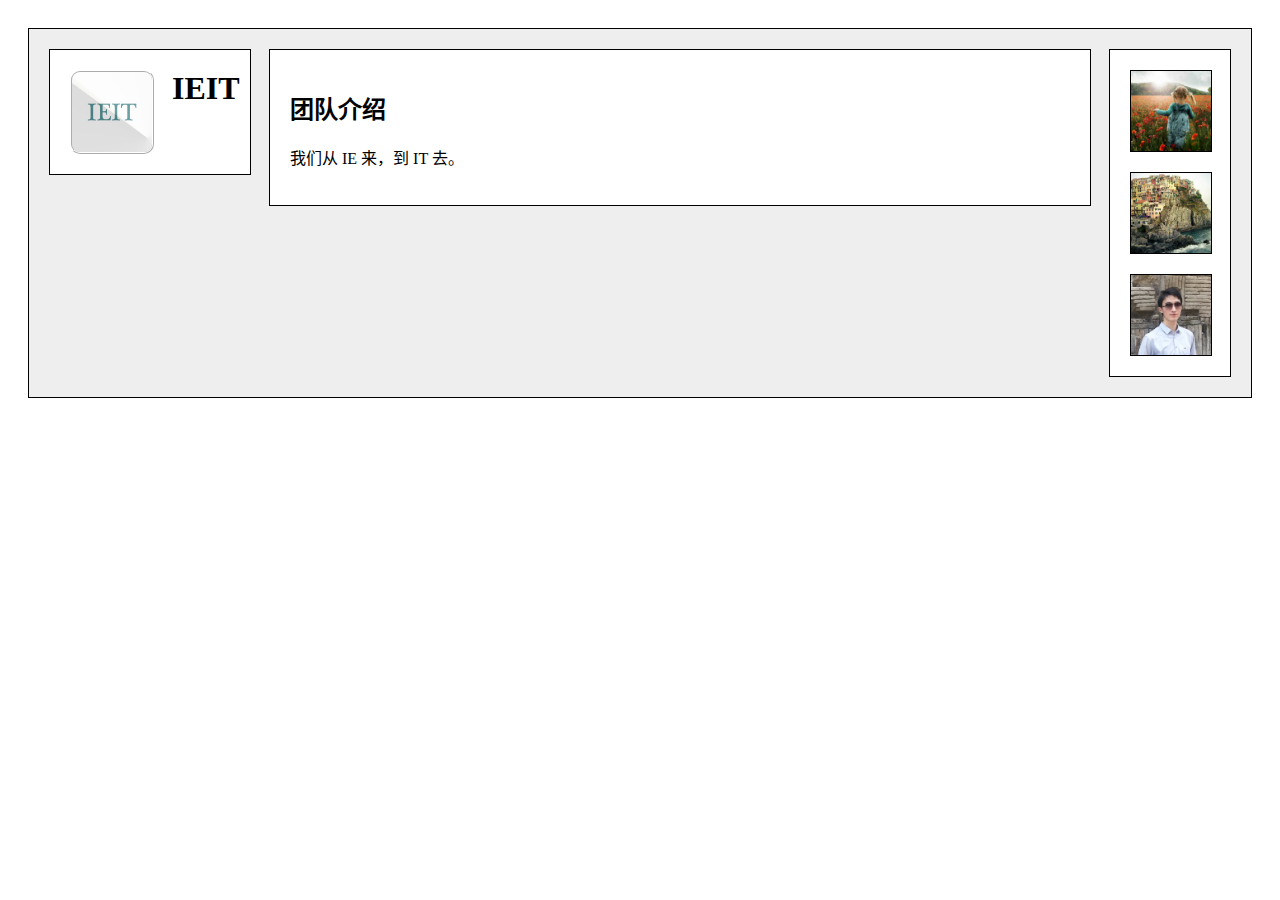
<file: task_1/demo_3/index.html>
<!DOCTYPE html>
<html lang="zh-CN">

<head>
    <meta charset="utf-8">
    <meta http-equiv="X-UA-Compatible" content="IE=edge,chrome=1">
    <title>任务三：三栏式布局</title>
    <link rel="stylesheet" href="./css/main.css">
</head>

<body>
    <div class="wrapper">
        <div class="team-box">
            <div class="logo" id="team-logo">
            </div>
            <div id="team-name">
            	<h1>IEIT</h1>
            </div>                        
        </div>
        <div class="member-box">
            <div class="logo" id="member-one">
                <!-- 80*80 -->
            </div>
            <div class="logo" id="member-two">
                <!-- 80*80 -->
            </div>
            <div class="logo" id="member-three">
                <!-- 80*80 -->
            </div>
        </div>
        <div class="main">
            <h2>团队介绍</h2>
            <p>我们从 IE 来，到 IT 去。</p>
        </div>
    </div>
</body>

</html>
</file>
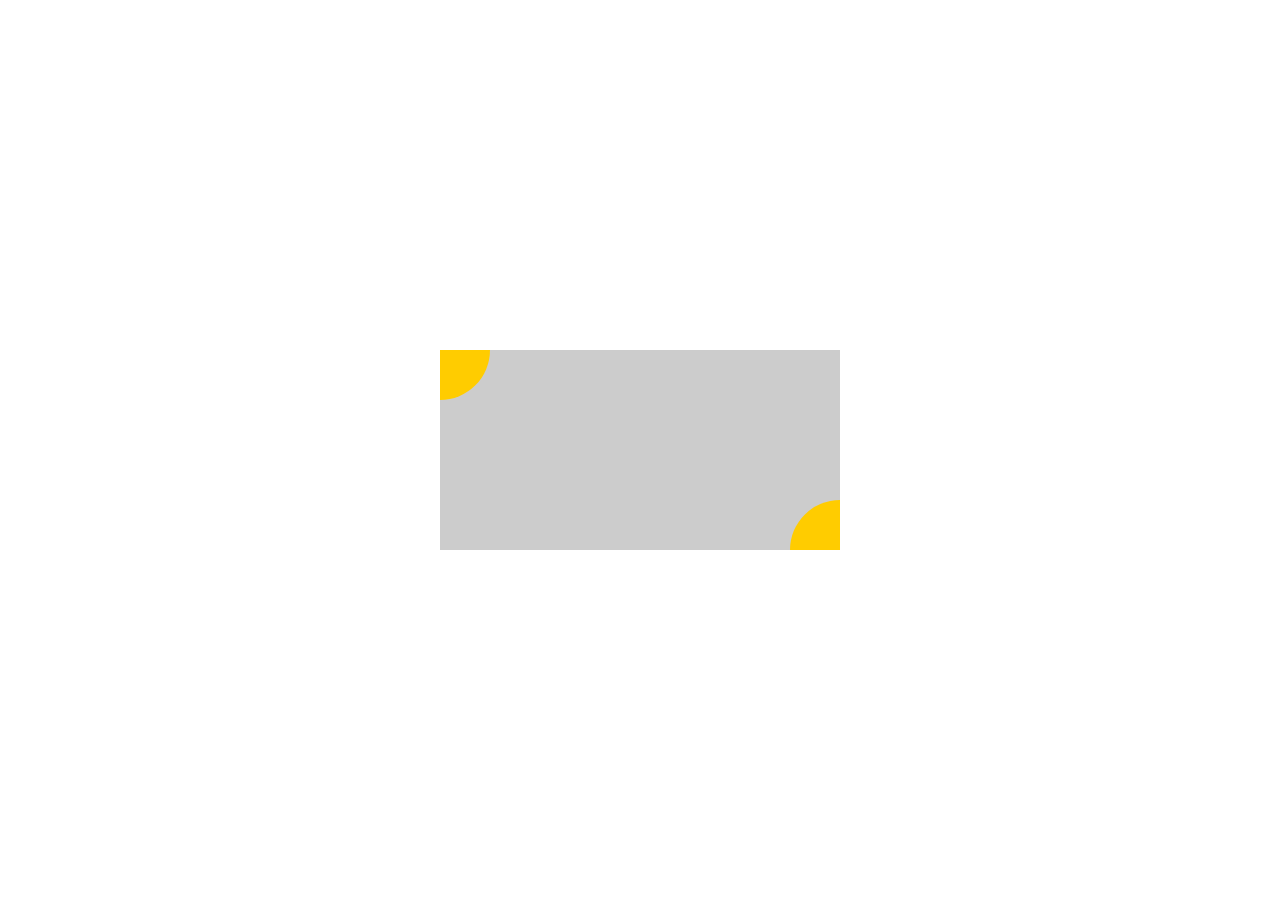
<file: task_1/demo_4/index.html>
<!DOCTYPE html>
<html lang="zh-CN">

<head>
    <meta charset="UTF-8">
    <meta http-equiv="X-UA-Compatible" content="IE=edge,chrome=1">
    <title>任务四：定位和居中问题</title>
    <link rel="stylesheet" href="./css/main.css">
</head>

<body>
    <div class="box">
        <div class="sector sector-one"></div>
        <div class="sector sector-two"></div>
    </div>
</body>

</html>
</file>
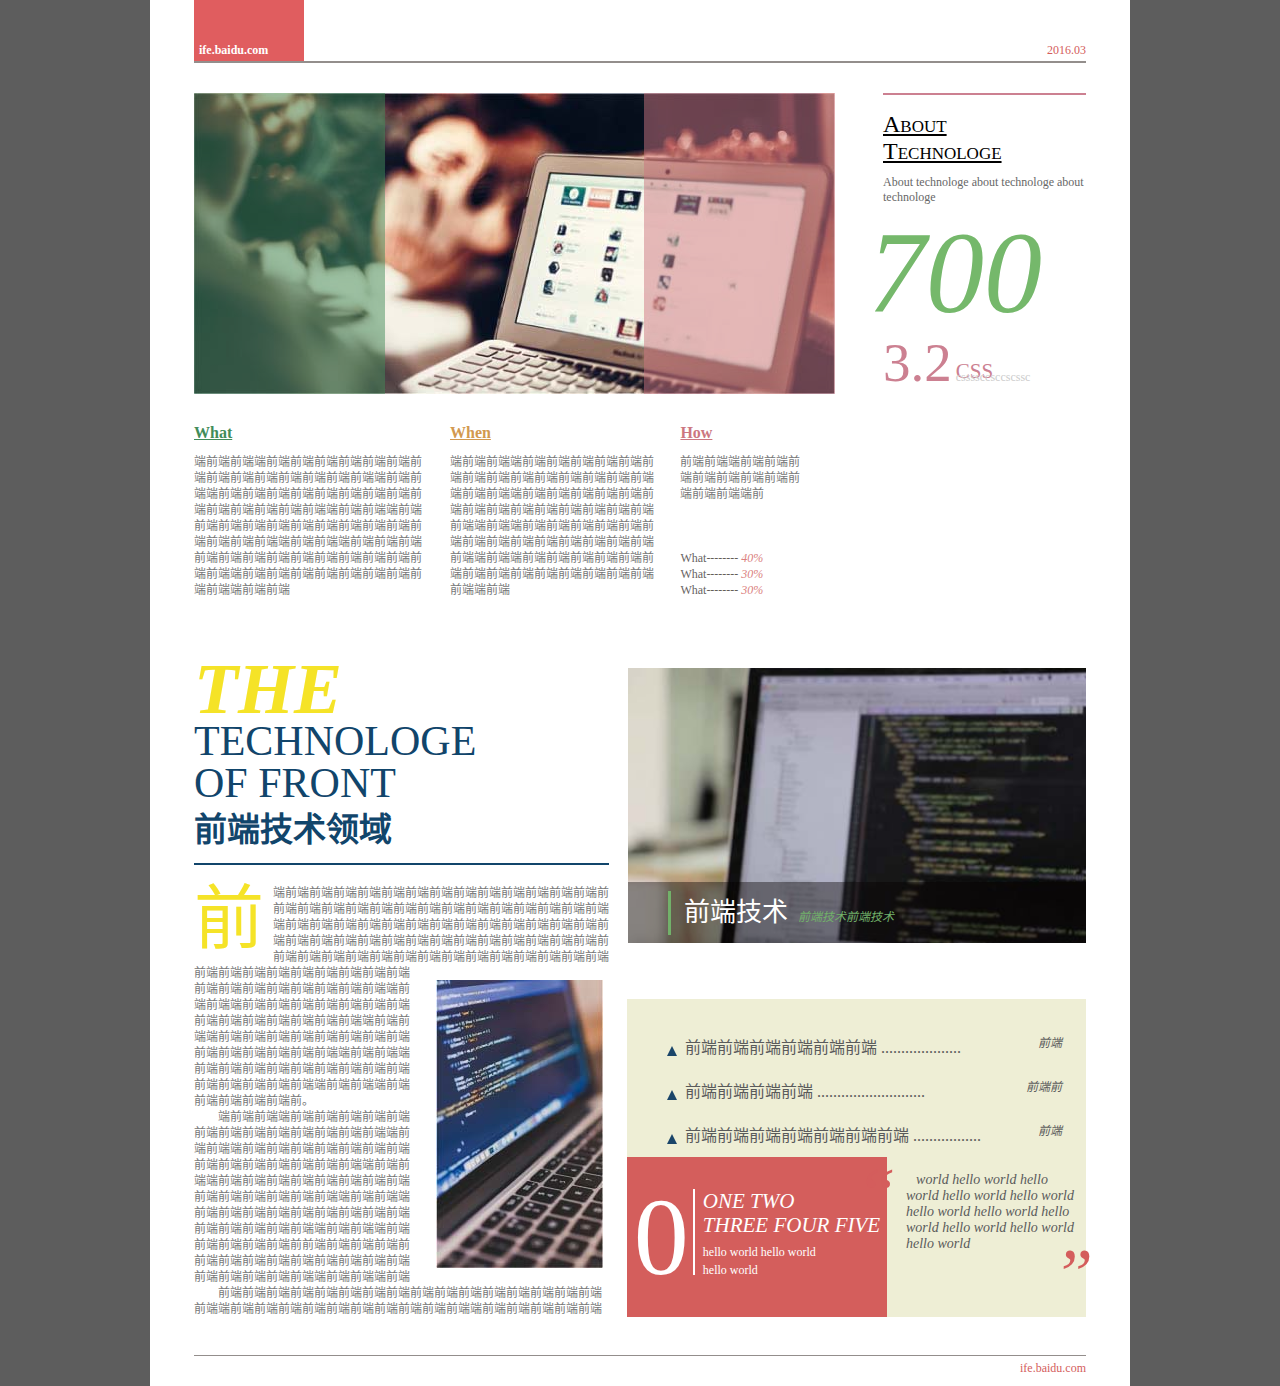
<file: task_1/demo_6/index.html>
<!DOCTYPE html>
<html lang="zh-CN">

<head>
    <meta charset="UTF-8">
    <meta http-equiv="X-UA-Compatible" content="IE=edge,chrome=1">
    <title>任务六：通过HTML及CSS模拟报纸排版</title>
    <!-- <link rel="stylesheet" href="./css/normalize.css"> -->
    <link rel="stylesheet" href="./css/main.css">
</head>

<body>
    <div class="wrapper">
        <header class="page-header">
            <div class="logo">
                <h1>ife.baidu.com</h1>
            </div>
            <time datetime="2016-03">2016.03</time>
        </header>
        <div class="main" role="main">
            <section>
                <div class="intro">
                    <h2>about<br>technologe</h2>
                    <p>About technologe about technologe about technologe</p>
                    <span id="issue">700</span>
                    <time datetime="2016-03-02">3.2</time>
                    <span>CSS</span>
                    <span>cssssccsccscssc</span>
                </div>
                <div class="poster">
                    <div class="mask mask-one"></div>
                    <div class="mask mask-two"></div>
                </div>
            </section>
            <section class="section-two">
                <div class="abstract what">
                    <h3>What</h3>
                    <p>端前端前端端前端前端前端前端前端前端前端前端前端前端前端前端前端前端端前端前端端前端前端前端前端前端前端前端前端前端前端前端前端前端前端端前端前端端前端前端前端前端前端前端前端前端前端前端前端前端前端前端端前端前端端前端前端前端前端前端前端前端前端前端前端前端前端前端前端端前端前端前端前端前端前端前端前端前端端前端前端
                    </p>
                </div>
                <div class="abstract when">
                    <h3>When</h3>
                    <p>端前端前端端前端前端前端前端前端前端前端前端前端前端前端前端前端前端端前端前端端前端前端前端前端前端前端前端前端前端前端前端前端前端前端前端端前端端前端前端前端前端前端前端前端前端前端前端前端前端前端前端前端端前端端前端前端前端前端前端前端前端前端前端前端前端前端前端前端前端端前端
                    </p>
                </div>
                <div class="abstract how">
                    <h3>How</h3>
                    <p>前端前端端前端前端前端前端前端前端前端前端前端前端端前</p>
                    <p class="percent">
                        What-------- <span>40%</span>
                        <br>What-------- <span>30%</span>
                        <br>What-------- <span>30%</span>
                    </p>
                </div>
            </section>
            <section class="section-three">
                <article>
                    <header>
                        <h2><span>THE</span> TECHNOLOGE<br>OF FRONT<br><span>前端技术领域</span></h2>
                    </header>
                    <div class="content">
                        <p><span>前</span><img src="images/pic_3.jpg" draggable="false">端前端前端前端前端前端前端前端前端前端前端前端前端前端前前端前端前端前端前端前端前端前端前端前端前端前端前端前端端前端前端前端前端前端前端前端前端前端前端前端前端前端前端前端前端前端前端前端前端前端前端前端前端前端前端前端前前端前端前端前端前端前端前端前端前端前端前端前端前端前端前端前端前端前端前端前端前端前端前端前端前端前端前端前端前端前端前端端前端前端端前端前端前端前端前端前端前端前端前端前端前端前端前端前端端前端前端端前端前端前端前端前端前端前端前端前端前端前端前端前端前端端前端前端端前端前端前端前端前端前端前端前端前端前端前端前端前端前端端前端前端端前端前端前端前端前端前。
                        </p>
                        <p class="para-cn">端前端前端端前端前端前端前端前端前端前端前端前端前端前端前端前端端前端前端端前端前端前端前端前端前端前端前端前端前端前端前端前端前端端前端前端端前端前端前端前端前端前端前端前端前端前端前端前端前端前端端前端前端端前端前端前端前端前端前端前端前端前端前端前端前端前端前端端前端前端端前端前端前端前端前端前前端前端前端前端前前端前端前端前端前端前端前端前端前端前端前端前端前端前端端前端前端端前端
                        </p>
                        <p class="para-cn">前端前端前端前端前端前端前端前端前端前端前端前端前端前端前端前端前端端前端前端前端前端前端前端前端前端前端前端端前端前端前端前端前端
                        </p>
                    </div>
                </article>
                <div class="image">
                    <div class="title-mask">
                        <div class="image-title">
                            <h2>前端技术</h2>
                            <h3>前端技术前端技术</h3>
                        </div>
                    </div>
                </div>
                <div class="back-cover">
                    <ul>
                        <li><span class="angle"></span>前端前端前端前端前端前端 ....................<span>前端</span></li>
                        <li><span class="angle"></span>前端前端前端前端 ...........................<span>前端前 </span></li>
                        <li><span class="angle"></span>前端前端前端前端前端前端前端 .................<span>前端</span></li>
                    </ul>
                    <div class="container">
                        <div class="back-box">
                            <span>0</span>
                            <div>
                                <p>ONE TWO<br>THREE FOUR FIVE</p>
                                <p>hello world hello world
                                    <br>hello world</p>
                            </div>
                        </div>
                        <blockquote>
                            <span>“</span><p>world hello world hello world hello world hello world hello world hello world hello world hello world hello world hello world</p><span>”</span>
                        </blockquote>
                    </div>
                </div>
            </section>
        </div>
        <footer>
            ife.baidu.com
        </footer>
    </div>
</body>

</html>
</file>
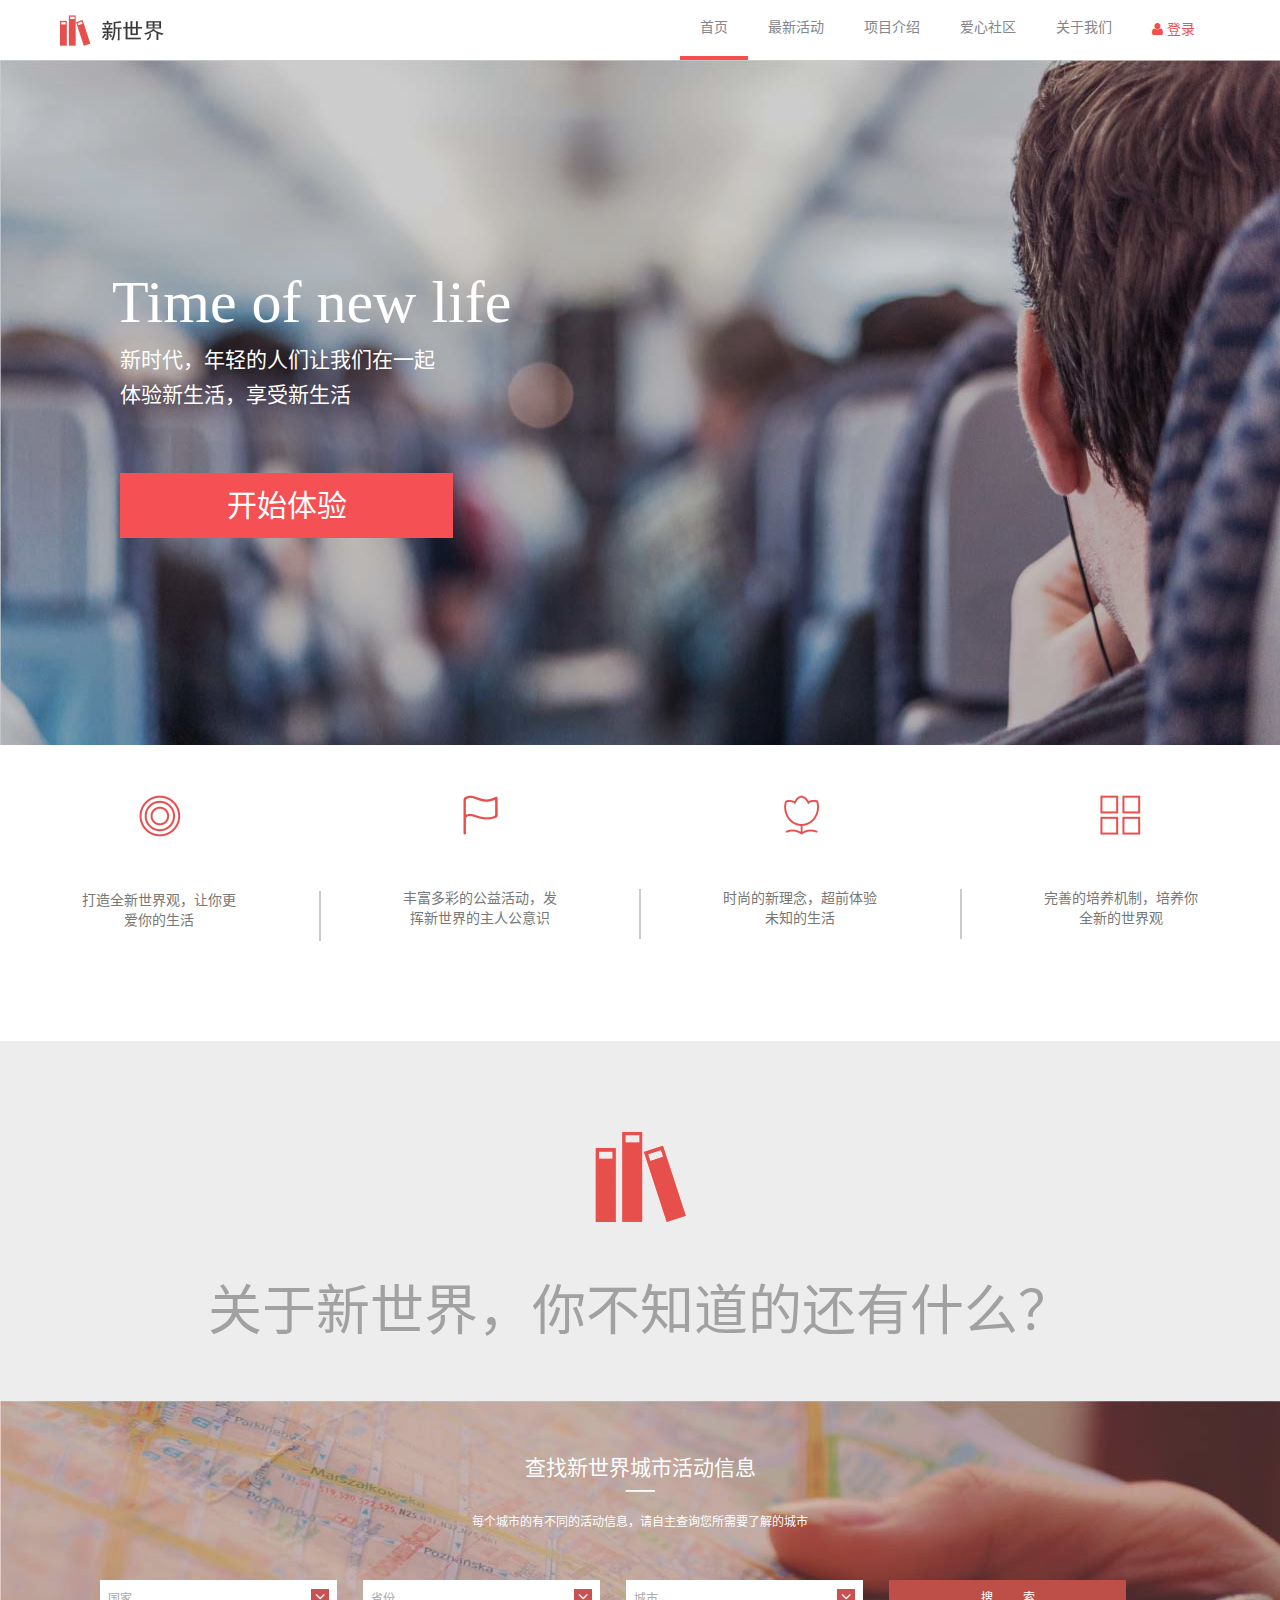
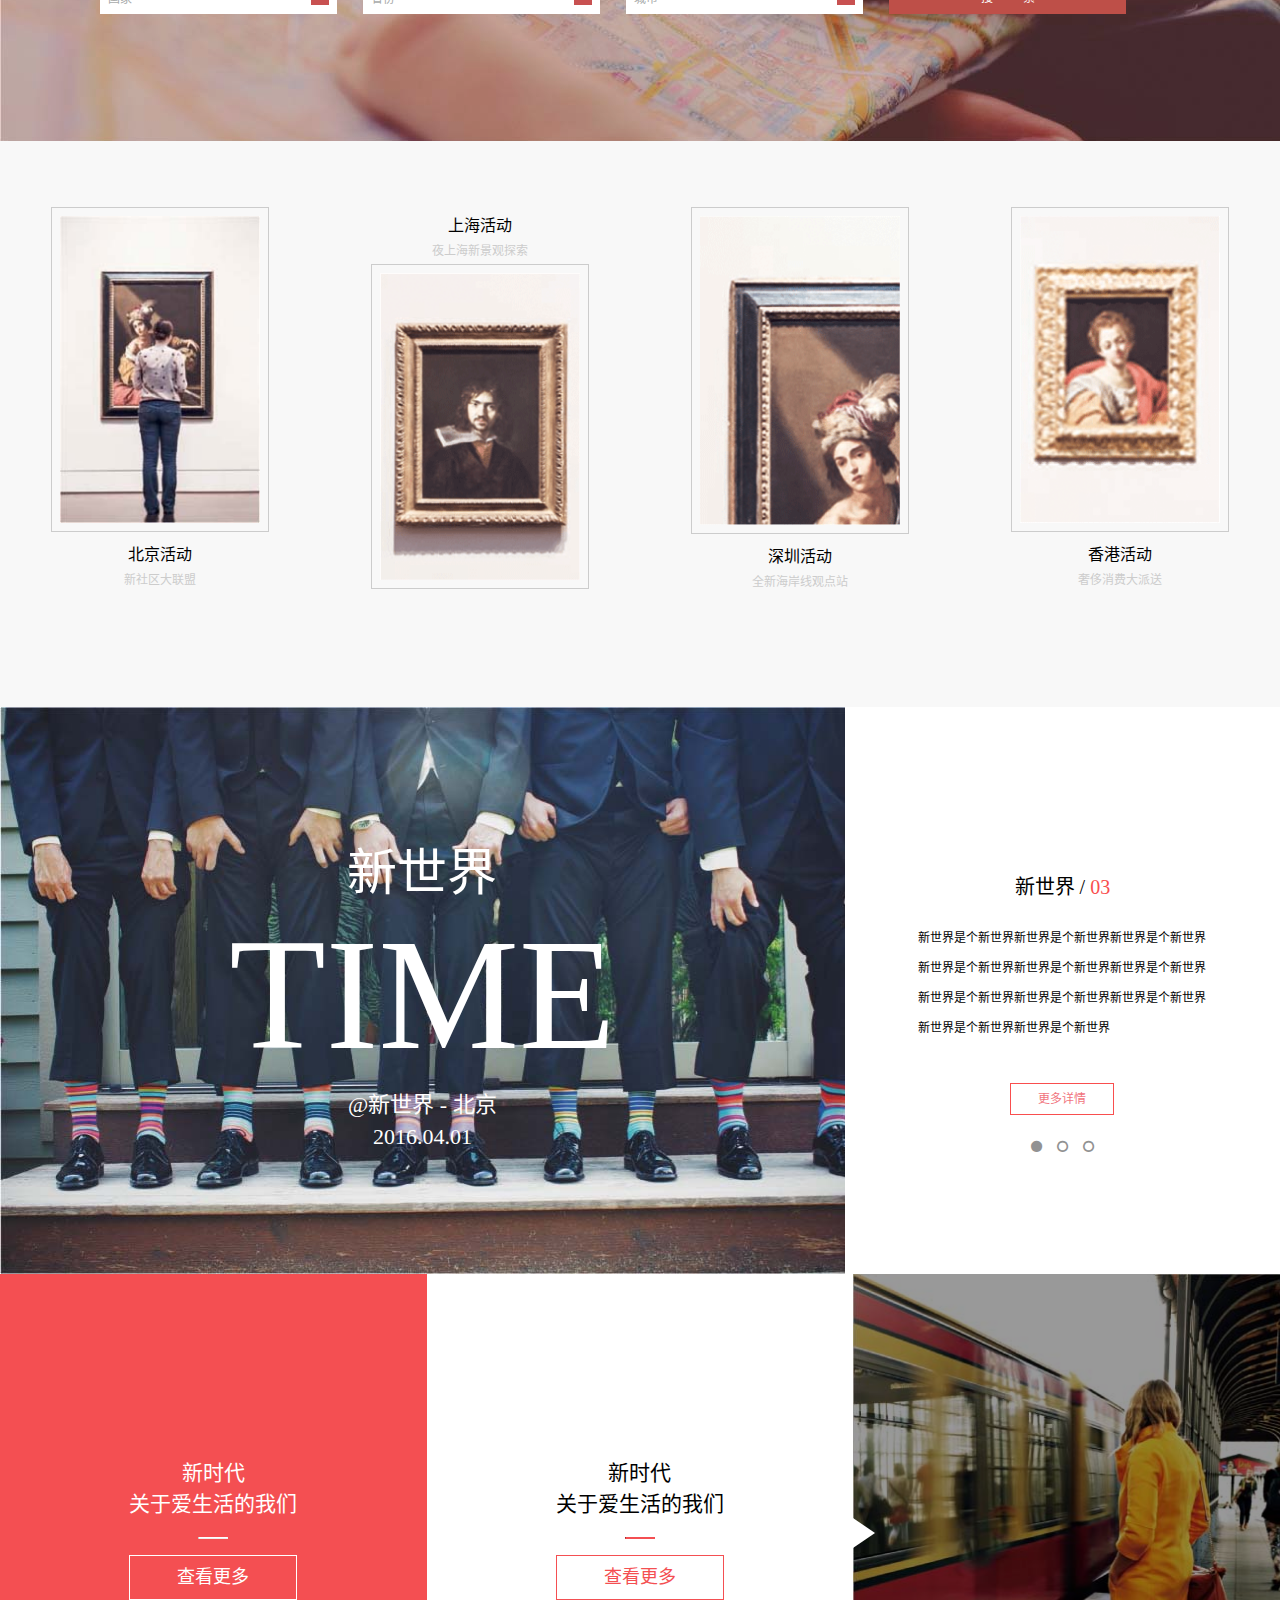
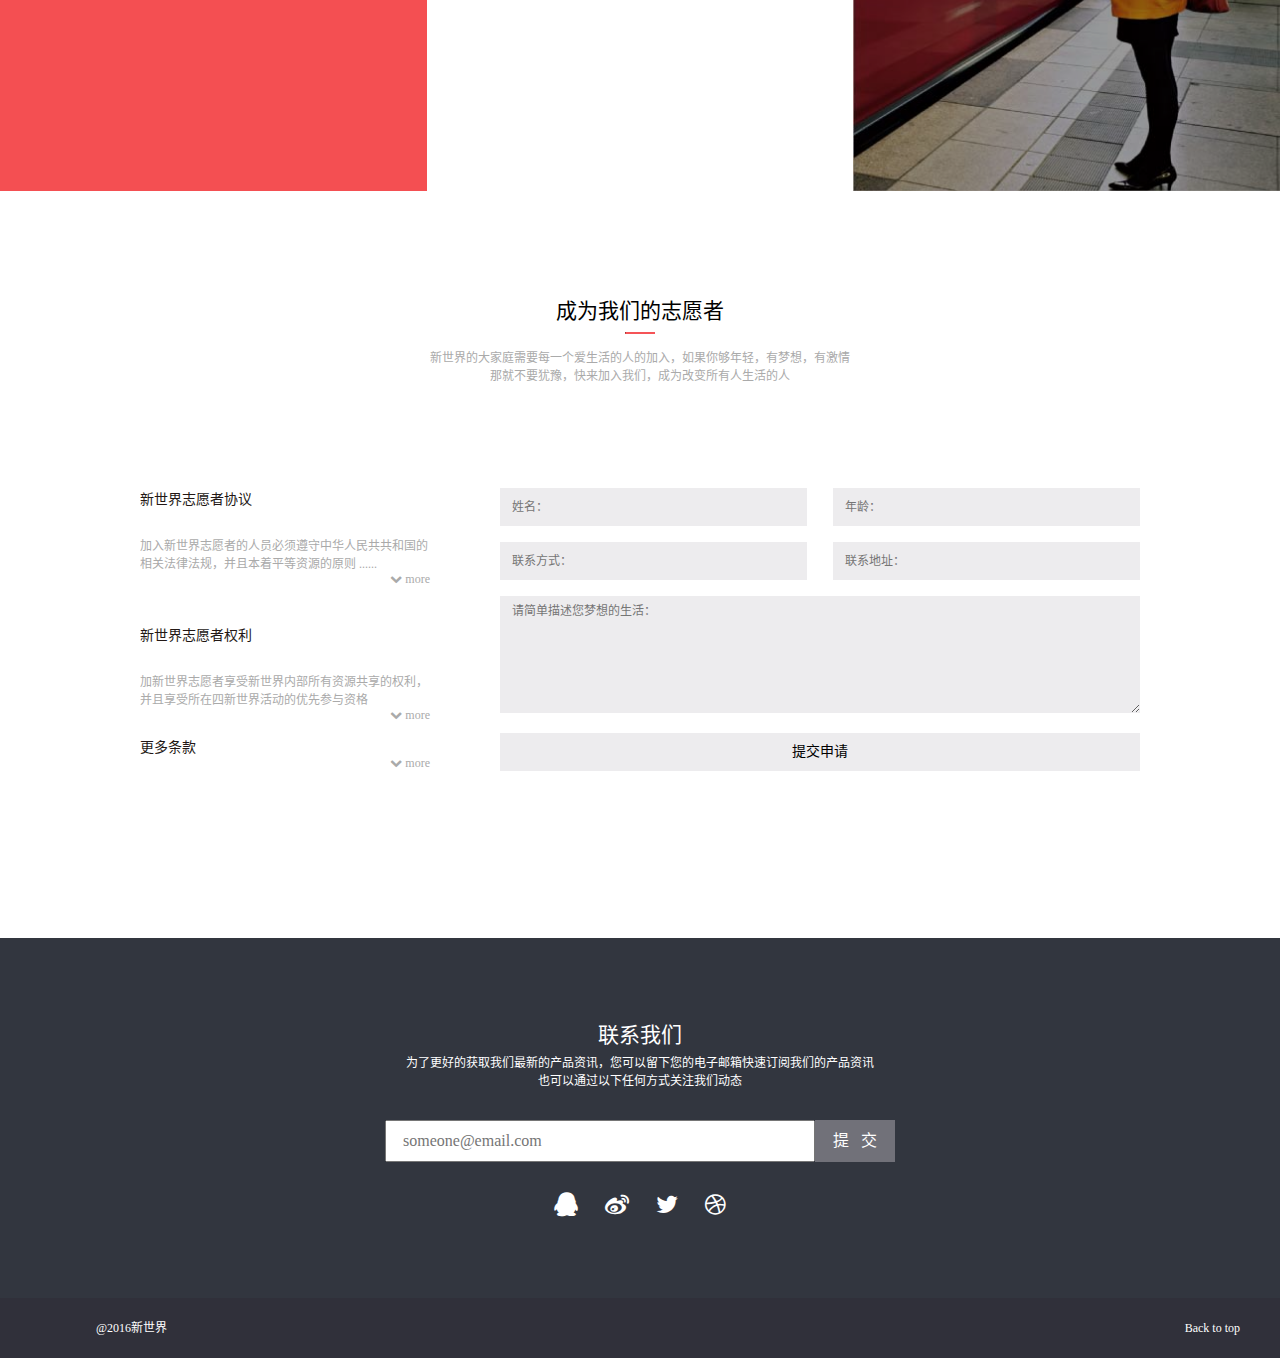
<file: task_1/demo_7/index.html>
<!DOCTYPE html>
<html lang="zh-CN">

<head>
    <meta charset="UTF-8">
    <meta http-equiv="X-UA-Compatible" content="IE=Edge, chrome=1">
    <title>任务七：实现常见的技术产品官网的页面架构及样式布局</title>
    <link rel="stylesheet" href="./css/normalize.css">
    <link rel="stylesheet" href="./css/font-awesome.min.css">
    <link rel="stylesheet" href="./css/main.css">
    <!-- <link rel="stylesheet" href="https://maxcdn.bootstrapcdn.com/font-awesome/4.5.0/css/font-awesome.min.css"> -->
</head>

<body id="home">
    <div class="wrapper">
        <header>
            <div class="logo"></div>
            <nav>
                <ul>
                    <li class="home"><a href="#">首页</a></li>
                    <li class="activities"><a href="#">最新活动</a></li>
                    <li class="project"><a href="#">项目介绍</a></li>
                    <li class="community"><a href="#">爱心社区</a></li>
                    <li class="about"><a href="#">关于我们</a></li>
                </ul>
                <div>
                    <i class="fa fa-user"></i>
                    <a href="#">登录</a>
                </div>
            </nav>
        </header>
        <section class="cover">
            <div class="cover-mask">
                <div class="cover-text">
                    <p>Time of new life</p>
                    <p>新时代，年轻的人们让我们在一起</p>
                    <p>体验新生活，享受新生活</p>
                    <a href="#">开始体验</a>
                </div>
            </div>
        </section>
        <section class="characters">
            <div class="characters-wrap">
                <div class="characters-box">
                    <img src="./images/characters_1.gif" alt="">
                    <div>
                        <p>打造全新世界观，让你更爱你的生活</p>
                    </div>
                </div>
                <div class="characters-box">
                    <img src="./images/characters_2.gif" alt="">
                    <div>
                        <p>丰富多彩的公益活动，发挥新世界的主人公意识</p>
                    </div>
                </div>
                <div class="characters-box">
                    <img src="./images/characters_3.gif" alt="">
                    <div>
                        <p>时尚的新理念，超前体验未知的生活</p>
                    </div>
                </div>
                <div class="characters-box">
                    <img src="./images/characters_4.gif" alt="">
                    <div>
                        <p>完善的培养机制，培养你全新的世界观</p>
                    </div>
                </div>
            </div>
        </section>
        <section class="section-three">
            <img src="./images/logo_big.gif" alt="">
            <p>关于新世界，你不知道的还有什么？</p>
        </section>
        <section class="search">
            <div class="search-mask">
                <div class="search-wrap">
                    <h2>查找新世界城市活动信息</h2>
                    <hr>
                    <p>每个城市的有不同的活动信息，请自主查询您所需要了解的城市</p>
                    <div class="select">
                        <div>
                            <button value="china">国家
                            <span class="fa fa-angle-down"></span>
                                <ul>
                                    <li><i class="fa fa-check"></i>中国</li>
                                    <li><i class="fa fa-check"></i>America</li>
                                </ul>
                            </button>
                        </div>
                        <div>
                            <button value="china">省份<span class="fa fa-angle-down"></span>
                                <ul>
                                    <li><i class="fa fa-check"></i>北京市</li>
                                    <li><i class="fa fa-check"></i>天津市</li>
                                    <li><i class="fa fa-check"></i>河北省</li>
                                    <li><i class="fa fa-check"></i>陕西省</li>
                                    <li><i class="fa fa-check"></i>内蒙古自治区</li>
                                    <li><i class="fa fa-check"></i>辽宁省</li>
                                </ul>
                            </button>
                        </div>
                        <div>
                            <button value="china">城市<span class="fa fa-angle-down"></span>
                                <ul>
                                    <li><i class="fa fa-check"></i>郑州</li>
                                    <li><i class="fa fa-check"></i>沈阳</li>
                                </ul>
                            </button>
                        </div>
                        <button type="submit">搜索</button>
                    </div>
                </div>
            </div>
        </section>
        <section class="activity">
            <div class="activity-wrap">
                <div class="activity-box">
                    <img src="./images/activity_1.jpg" alt="">
                    <h3>北京活动</h3>
                    <p>新社区大联盟</p>
                </div>
                <div class="activity-box">
                    <h3>上海活动</h3>
                    <p>夜上海新景观探索</p>
                    <img src="./images/activity_2.jpg" alt="">
                </div>
                <div class="activity-box">
                    <img src="./images/activity_3.jpg" alt="">
                    <h3>深圳活动</h3>
                    <p>全新海岸线观点站</p>
                </div>
                <div class="activity-box">
                    <img src="./images/activity_4.jpg" alt="">
                    <h3>香港活动</h3>
                    <p>奢侈消费大派送</p>
                </div>
            </div>
        </section>
        <section class="poster">
            <div class="poster-wrap">
                <div class="poster-box">
                    <p>新世界</p>
                    <p>TIME</p>
                    <p>@新世界 - 北京</p>
                    <time datetime="2016-04-01">2016.04.01</time>
                </div>
                <div class="poster-text">
                    <div class="text-box">
                        <h3>新世界 / <span>01<span></h3>
                        <p>新世界是个新世界新世界是个新世界新世界是个新世界新世界是个新世界新世界是个新世界新世界是个新世界新世界是个新世界新世界是个新世界新世界是个新世界新世界是个新世界新世界是个新世界</p>
                        <a href="#">更多详情</a>
                    </div>
                    <div class="text-box">
                        <h3>新世界 / <span>02<span></h3>
                        <p>新世界是个新世界新世界是个新世界新世界是个新世界新世界是个新世界新世界是个新世界新世界是个新世界新世界是个新世界新世界是个新世界新世界是个新世界新世界是个新世界新世界是个新世界</p>
                        <a href="#">更多详情</a>
                    </div>
                    <div class="text-box">
                        <h3>新世界 / <span>03<span></h3>
                        <p>新世界是个新世界新世界是个新世界新世界是个新世界新世界是个新世界新世界是个新世界新世界是个新世界新世界是个新世界新世界是个新世界新世界是个新世界新世界是个新世界新世界是个新世界</p>
                        <a href="#">更多详情</a>
                    </div>
                    <div class="poster-point">
                        <ul>
                            <li><i class="fa fa-circle"></i></li>
                            <li><i class="fa fa-circle-o"></i></li>
                            <li><i class="fa fa-circle-o"></i></li>
                        </ul>
                    </div>
                </div>
            </div>
        </section>
        <section class="section-seven">
            <div class="seven-wrap">
                <div class="seven-box">
                    <div class="seven-text">
                        <p>新时代</p>
                        <p>关于爱生活的我们</p>
                        <hr>
                        <a href="#">查看更多</a>
                    </div>
                </div>
                <div class="seven-box">
                    <div class="seven-text">
                        <p>新时代</p>
                        <p>关于爱生活的我们</p>
                        <hr>
                        <a href="#">查看更多</a>
                    </div>
                </div>
                <div class="seven-box">
                    <div class="seven-mask"></div>
                    <div class="triangle"></div>
                </div>
            </div>
        </section>
        <section class="joinus">
            <header>
                <div>
                    <h2>成为我们的志愿者</h2>
                    <hr>
                    <p>新世界的大家庭需要每一个爱生活的人的加入，如果你够年轻，有梦想，有激情</p>
                    <p>那就不要犹豫，快来加入我们，成为改变所有人生活的人 </p>
                </div>
            </header>
            <div class="joinus-wrap">
                <div class="joinus-box">
                    <article>
                        <h3>新世界志愿者协议</h3>
                        <p>加入新世界志愿者的人员必须遵守中华人民共共和国的相关法律法规，并且本着平等资源的原则 ......</p>
                        <a href="#"><i class="fa fa-chevron-down"></i> more</a>
                    </article>
                    <article>
                        <h3>新世界志愿者权利</h3>
                        <p>加新世界志愿者享受新世界内部所有资源共享的权利，并且享受所在四新世界活动的优先参与资格</p>
                        <a href="#"><i class="fa fa-chevron-down"></i> more</a>
                    </article>
                    <article>
                        <h3>更多条款</h3>
                        <a href="#"><i class="fa fa-chevron-down"></i> more</a>
                    </article>
                </div>
                <form action="">
                    <input type="text" placeholder="姓名：">
                    <input type="text" placeholder="年龄：">
                    <input type="text" placeholder="联系方式：">
                    <input type="text" placeholder="联系地址：">
                    <textarea name="life" id="life" cols="30" rows="5" placeholder="请简单描述您梦想的生活："></textarea>
                    <button type="submit">提交申请</button>
                </form>
            </div>
        </section>
        <section class="contact">
            <div class="contact-wrap">
                <h2>联系我们</h2>
                <p>为了更好的获取我们最新的产品资讯，您可以留下您的电子邮箱快速订阅我们的产品资讯也可以通过以下任何方式关注我们动态</p>
                <form action="">
                    <input type="email" placeholder="someone@email.com">
                    <button type="submit">提交</button>
                </form>
                <ul>
                    <li><i class="fa fa-qq"></i></li>
                    <li><i class="fa fa-weibo"></i></li>
                    <li><i class="fa fa-twitter"></i></li>
                    <li><i class="fa fa-dribbble"></i></li>
                </ul>
            </div>
        </section>
        <footer>
            <span>@2016新世界</span>
            <span>Back to top</span>
        </footer>
    </div>
</body>

</html>
</file>
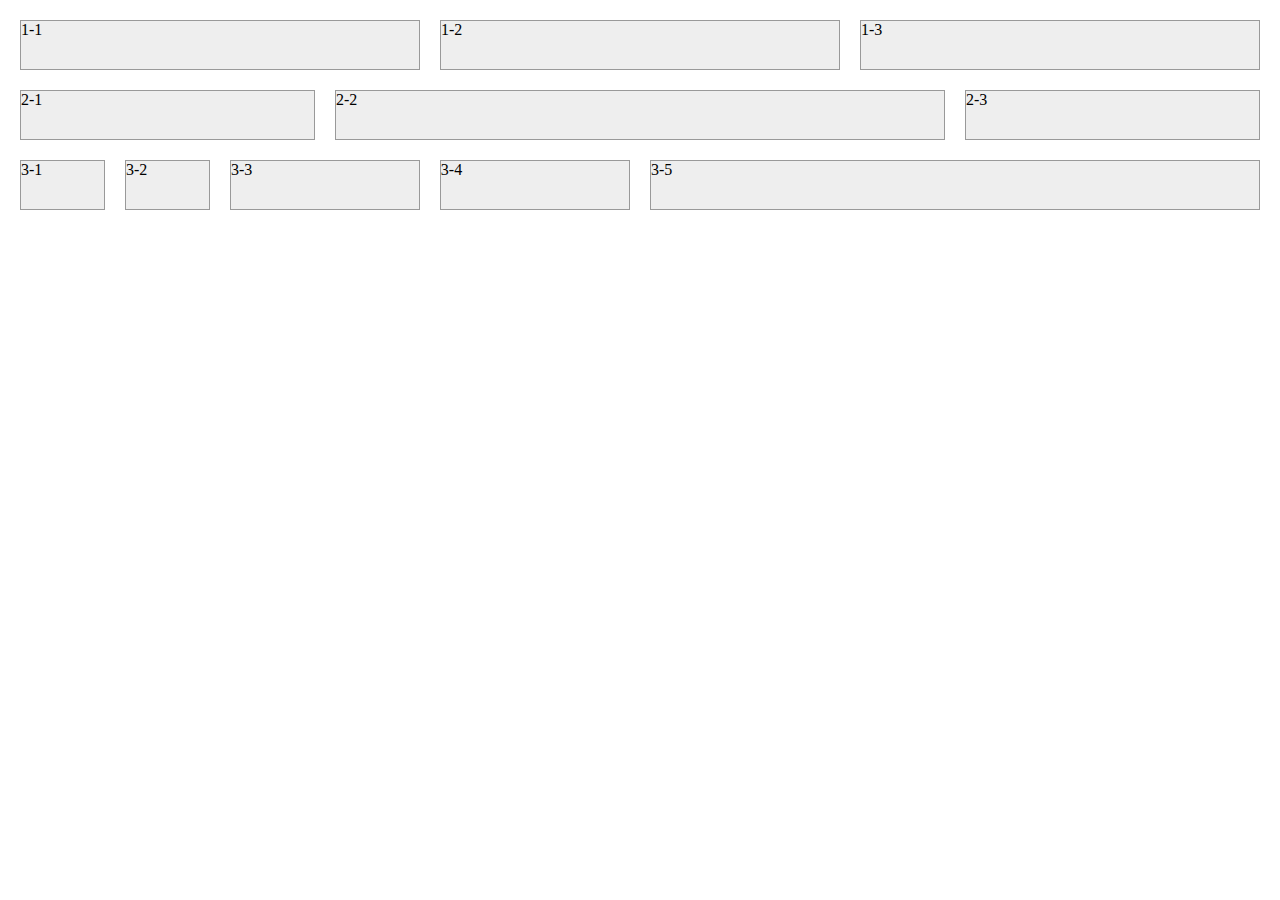
<file: task_1/demo_8/index.html>
<!DOCTYPE html>
<html lang="zh-CN">

<head>
    <meta charset="UTF-8">
    <meta http-equiv="XUA-campatible" content="IE=Edge, chrome=1">
    <title>任务八：响应式网格（栅格化）布局</title>
    <link rel="stylesheet" href="./css/main.css">
</head>

<body>
    <div class="row">
        <div class="col-xs-6 col-sm-4">
            <div>1-1</div>
        </div>
        <div class="col-xs-6 col-sm-4">
            <div>1-2</div>
        </div>
        <div class="col-xs-12 col-sm-4">
            <div>1-3</div>
        </div>
    </div>
    <div class="row">
        <div class="col-xs-3 col-sm-3">
            <div>2-1</div>
        </div>
        <div class="col-xs-6 col-sm-6">
            <div>2-2</div>
        </div>
        <div class="col-xs-3 col-sm-3">
            <div>2-3</div>
        </div>
    </div>
    <div class="row">
        <div class="col-xs-8 col-sm-6">
            <div>3-5</div>
        </div>
        <div class="col-xs-2 col-sm-1">
            <div>3-1</div>
        </div>
        <div class="col-xs-2 col-sm-1">
            <div>3-2</div>
        </div>
        <div class="col-xs-3 col-sm-2">
            <div>3-3</div>
        </div>
        <div class="col-xs-3 col-sm-2">
            <div>3-4</div>
        </div>
    </div>
</body>

</html>
</file>
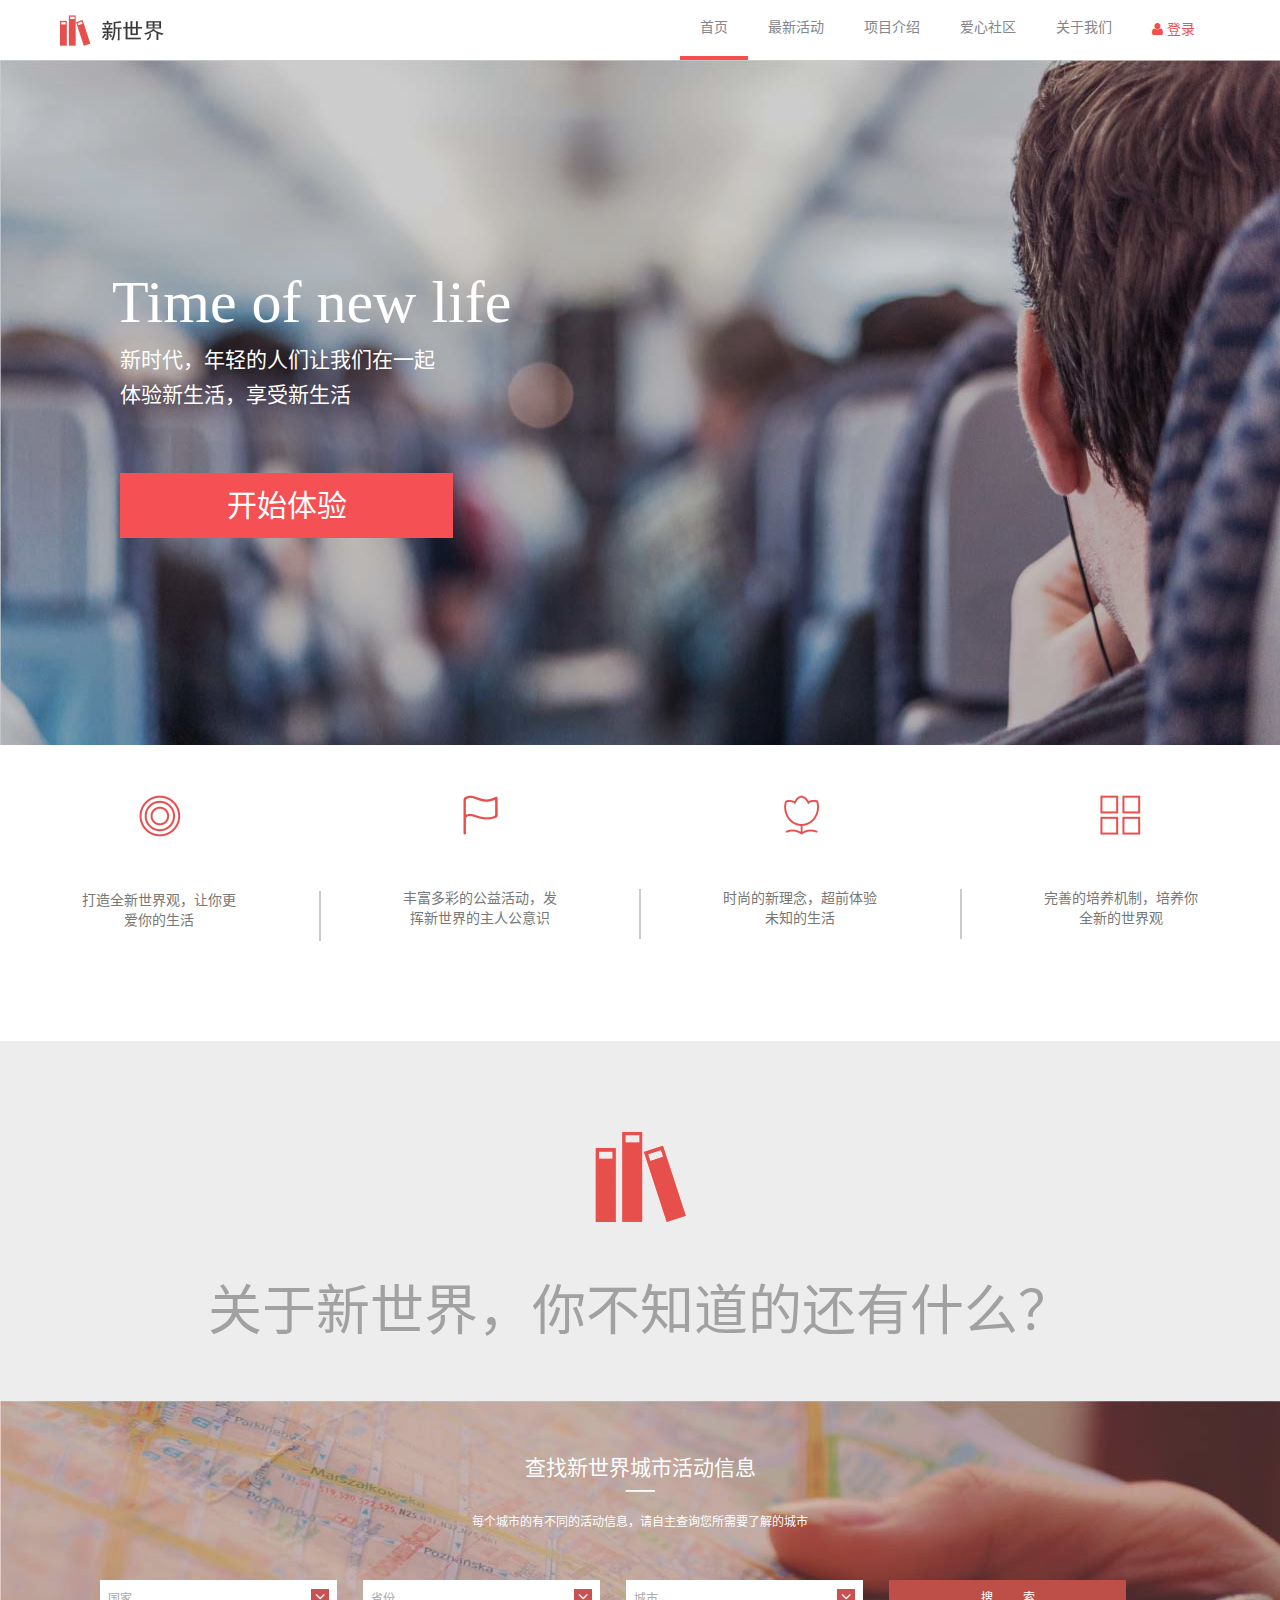
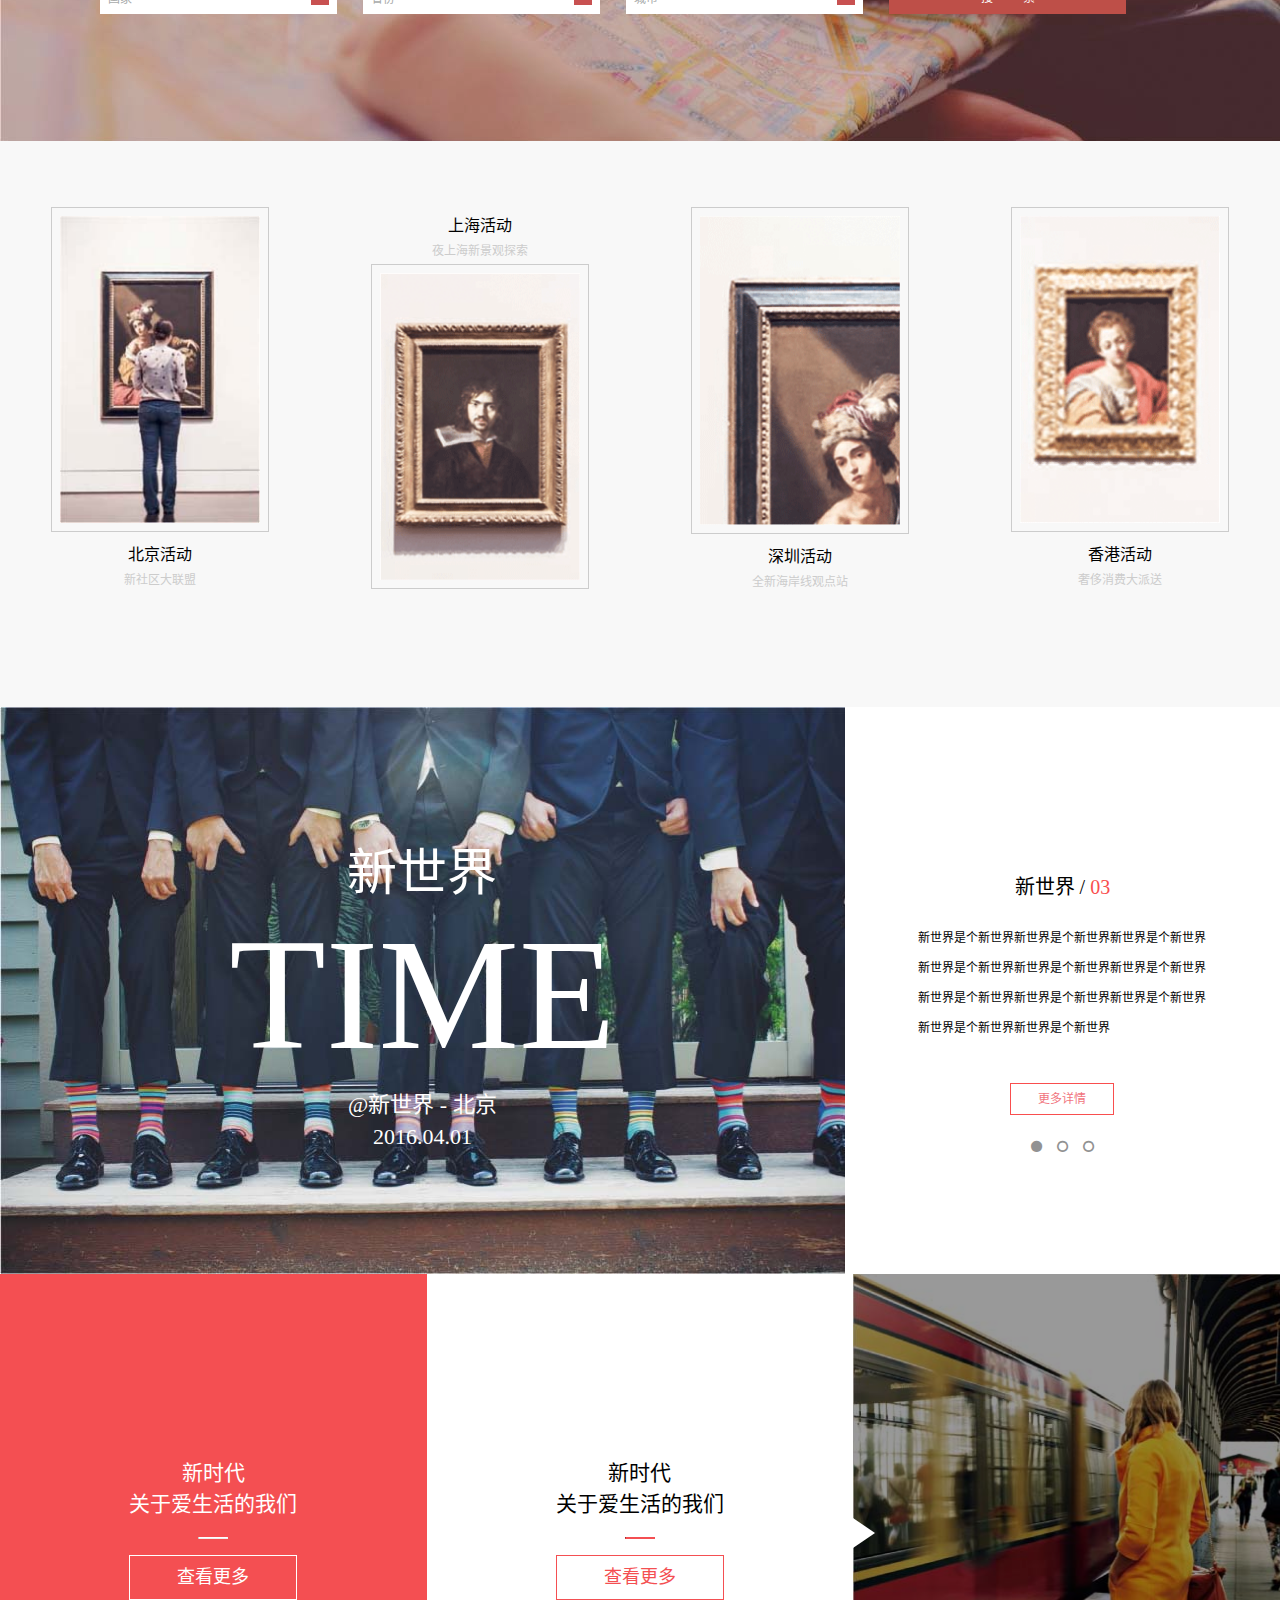
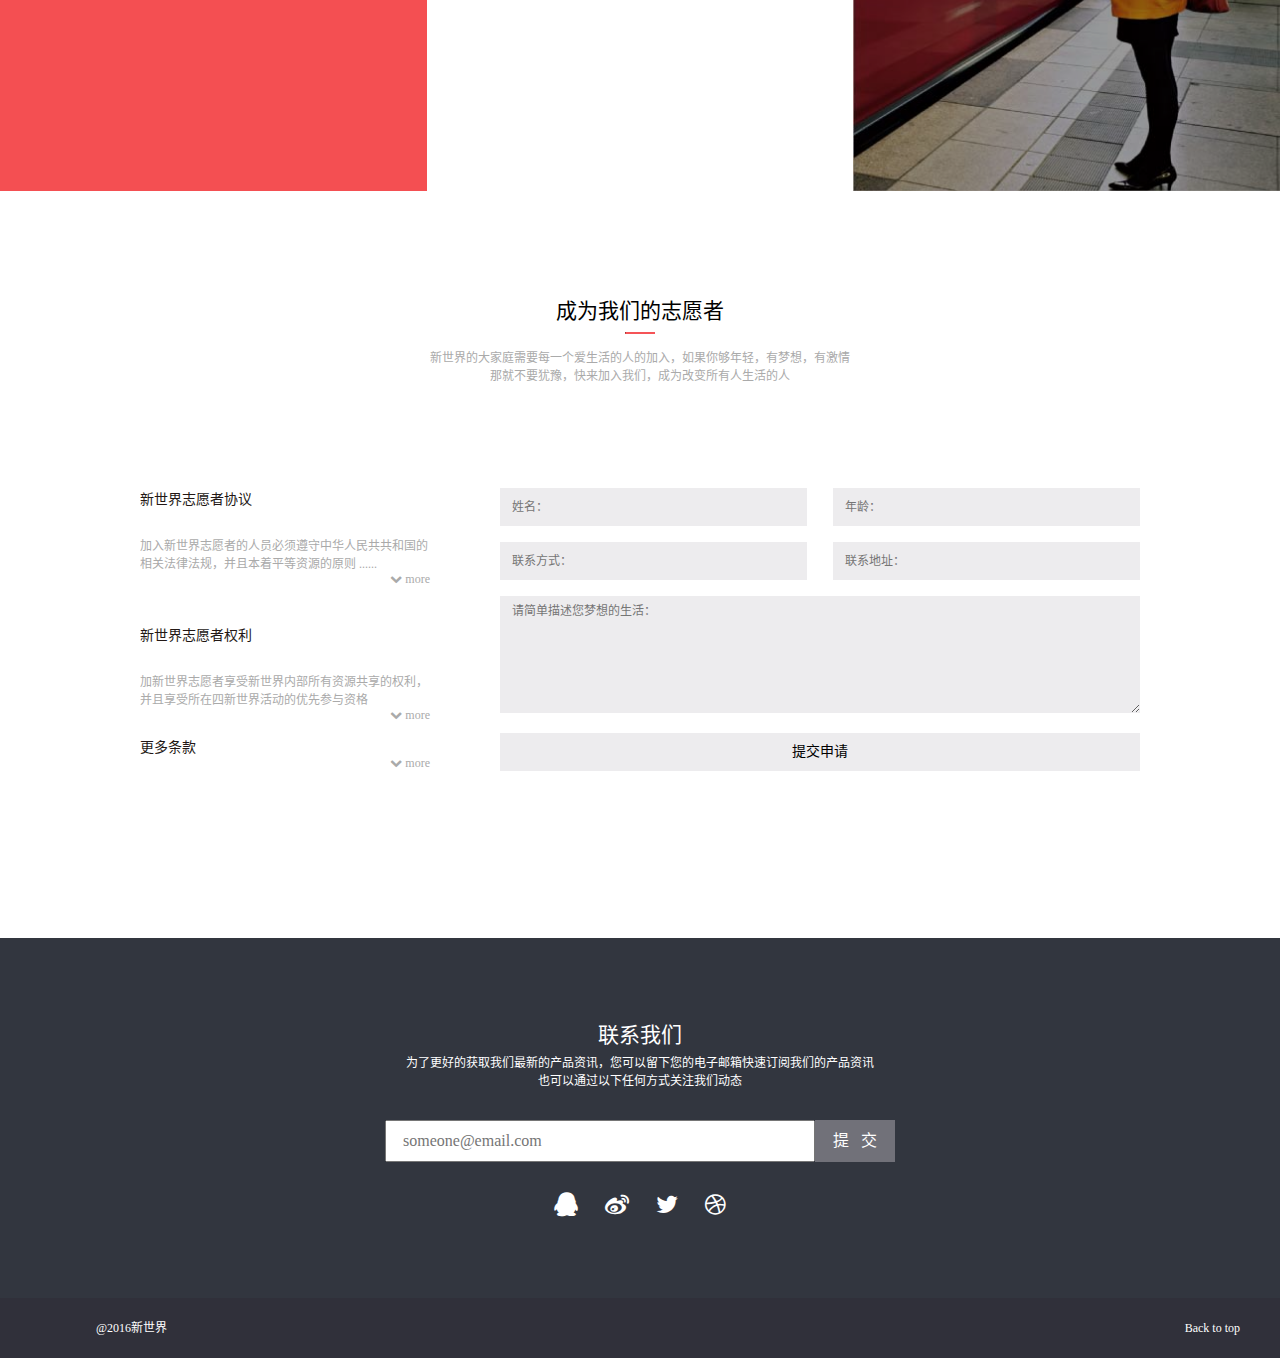
<file: task_1/bobo/demo_7/index.html>
<!DOCTYPE html>
<html lang="zh-CN">

<head>
    <meta charset="UTF-8">
    <meta http-equiv="X-UA-Campatible" content="IE=Edge, chrome=1">
    <title>任务七：实现常见的技术产品官网的页面架构及样式布局</title>
    <link rel="stylesheet" href="./css/normalize.css">
    <link rel="stylesheet" href="./css/font-awesome.min.css">
    <link rel="stylesheet" href="./css/main.css">
    <!-- <link rel="stylesheet" href="https://maxcdn.bootstrapcdn.com/font-awesome/4.5.0/css/font-awesome.min.css"> -->
</head>

<body id="home">
    <div class="wrapper">
        <header>
            <div class="logo"></div>
            <nav>
                <ul>
                    <li class="home"><a href="#">首页</a></li>
                    <li class="activities"><a href="#">最新活动</a></li>
                    <li class="project"><a href="#">项目介绍</a></li>
                    <li class="community"><a href="#">爱心社区</a></li>
                    <li class="about"><a href="#">关于我们</a></li>
                </ul>
                <div>
                    <i class="fa fa-user"></i>
                    <a href="#">登录</a>
                </div>
            </nav>
        </header>
        <section class="cover">
            <div class="cover-mask">
                <div class="cover-text">
                    <p>Time of new life</p>
                    <p>新时代，年轻的人们让我们在一起</p>
                    <p>体验新生活，享受新生活</p>
                    <a href="#">开始体验</a>
                </div>
            </div>
        </section>
        <section class="characters">
            <div class="characters-wrap">
                <div class="characters-box">
                    <img src="./images/characters_1.gif" alt="">
                    <div>
                        <p>打造全新世界观，让你更爱你的生活</p>
                    </div>
                </div>
                <div class="characters-box">
                    <img src="./images/characters_2.gif" alt="">
                    <div>
                        <p>丰富多彩的公益活动，发挥新世界的主人公意识</p>
                    </div>
                </div>
                <div class="characters-box">
                    <img src="./images/characters_3.gif" alt="">
                    <div>
                        <p>时尚的新理念，超前体验未知的生活</p>
                    </div>
                </div>
                <div class="characters-box">
                    <img src="./images/characters_4.gif" alt="">
                    <div>
                        <p>完善的培养机制，培养你全新的世界观</p>
                    </div>
                </div>
            </div>
        </section>
        <section class="section-three">
            <img src="./images/logo_big.gif" alt="">
            <p>关于新世界，你不知道的还有什么？</p>
        </section>
        <section class="search">
            <div class="search-mask">
                <div class="search-wrap">
                    <h2>查找新世界城市活动信息</h2>
                    <hr>
                    <p>每个城市的有不同的活动信息，请自主查询您所需要了解的城市</p>
                    <div class="select">
                        <div>
                            <button value="china">国家
                            <span class="fa fa-angle-down"></span>
                                <ul>
                                    <li><i class="fa fa-check"></i>中国</li>
                                    <li><i class="fa fa-check"></i>America</li>
                                </ul>
                            </button>
                        </div>
                        <div>
                            <button value="china">省份<span class="fa fa-angle-down"></span>
                                <ul>
                                    <li><i class="fa fa-check"></i>北京市</li>
                                    <li><i class="fa fa-check"></i>天津市</li>
                                    <li><i class="fa fa-check"></i>河北省</li>
                                    <li><i class="fa fa-check"></i>陕西省</li>
                                    <li><i class="fa fa-check"></i>内蒙古自治区</li>
                                    <li><i class="fa fa-check"></i>辽宁省</li>
                                </ul>
                            </button>
                        </div>
                        <div>
                            <button value="china">城市<span class="fa fa-angle-down"></span>
                                <ul>
                                    <li><i class="fa fa-check"></i>郑州</li>
                                    <li><i class="fa fa-check"></i>沈阳</li>
                                </ul>
                            </button>
                        </div>
                        <button type="submit">搜索</button>
                    </div>
                </div>
            </div>
        </section>
        <section class="activity">
            <div class="activity-wrap">
                <div class="activity-box">
                    <img src="./images/activity_1.jpg" alt="">
                    <h3>北京活动</h3>
                    <p>新社区大联盟</p>
                </div>
                <div class="activity-box">
                    <h3>上海活动</h3>
                    <p>夜上海新景观探索</p>
                    <img src="./images/activity_2.jpg" alt="">
                </div>
                <div class="activity-box">
                    <img src="./images/activity_3.jpg" alt="">
                    <h3>深圳活动</h3>
                    <p>全新海岸线观点站</p>
                </div>
                <div class="activity-box">
                    <img src="./images/activity_4.jpg" alt="">
                    <h3>香港活动</h3>
                    <p>奢侈消费大派送</p>
                </div>
            </div>
        </section>
        <section class="poster">
            <div class="poster-wrap">
                <div class="poster-box">
                    <p>新世界</p>
                    <p>TIME</p>
                    <p>@新世界 - 北京</p>
                    <time datetime="2016-04-01">2016.04.01</time>
                </div>
                <div class="poster-text">
                    <div class="text-box">
                        <h3>新世界 / <span>01<span></h3>
                        <p>新世界是个新世界新世界是个新世界新世界是个新世界新世界是个新世界新世界是个新世界新世界是个新世界新世界是个新世界新世界是个新世界新世界是个新世界新世界是个新世界新世界是个新世界</p>
                        <a href="#">更多详情</a>
                    </div>
                    <div class="text-box">
                        <h3>新世界 / <span>02<span></h3>
                        <p>新世界是个新世界新世界是个新世界新世界是个新世界新世界是个新世界新世界是个新世界新世界是个新世界新世界是个新世界新世界是个新世界新世界是个新世界新世界是个新世界新世界是个新世界</p>
                        <a href="#">更多详情</a>
                    </div>
                    <div class="text-box">
                        <h3>新世界 / <span>03<span></h3>
                        <p>新世界是个新世界新世界是个新世界新世界是个新世界新世界是个新世界新世界是个新世界新世界是个新世界新世界是个新世界新世界是个新世界新世界是个新世界新世界是个新世界新世界是个新世界</p>
                        <a href="#">更多详情</a>
                    </div>
                    <div class="poster-point">
                        <ul>
                            <li><i class="fa fa-circle"></i></li>
                            <li><i class="fa fa-circle-o"></i></li>
                            <li><i class="fa fa-circle-o"></i></li>
                        </ul>
                    </div>
                </div>
            </div>
        </section>
        <section class="section-seven">
            <div class="seven-wrap">
                <div class="seven-box">
                    <div class="seven-text">
                        <p>新时代</p>
                        <p>关于爱生活的我们</p>
                        <hr>
                        <a href="#">查看更多</a>
                    </div>
                </div>
                <div class="seven-box">
                    <div class="seven-text">
                        <p>新时代</p>
                        <p>关于爱生活的我们</p>
                        <hr>
                        <a href="#">查看更多</a>
                    </div>
                </div>
                <div class="seven-box">
                    <div class="seven-mask"></div>
                    <div class="triangle"></div>
                </div>
            </div>
        </section>
        <section class="joinus">
            <header>
                <div>
                    <h2>成为我们的志愿者</h2>
                    <hr>
                    <p>新世界的大家庭需要每一个爱生活的人的加入，如果你够年轻，有梦想，有激情</p>
                    <p>那就不要犹豫，快来加入我们，成为改变所有人生活的人 </p>
                </div>
            </header>
            <div class="joinus-wrap">
                <div class="joinus-box">
                    <article>
                        <h3>新世界志愿者协议</h3>
                        <p>加入新世界志愿者的人员必须遵守中华人民共共和国的相关法律法规，并且本着平等资源的原则 ......</p>
                        <a href="#"><i class="fa fa-chevron-down"></i> more</a>
                    </article>
                    <article>
                        <h3>新世界志愿者权利</h3>
                        <p>加新世界志愿者享受新世界内部所有资源共享的权利，并且享受所在四新世界活动的优先参与资格</p>
                        <a href="#"><i class="fa fa-chevron-down"></i> more</a>
                    </article>
                    <article>
                        <h3>更多条款</h3>
                        <a href="#"><i class="fa fa-chevron-down"></i> more</a>
                    </article>
                </div>
                <form action="">
                    <input type="text" placeholder="姓名：">
                    <input type="text" placeholder="年龄：">
                    <input type="text" placeholder="联系方式：">
                    <input type="text" placeholder="联系地址：">
                    <textarea name="life" id="life" cols="30" rows="5" placeholder="请简单描述您梦想的生活："></textarea>
                    <button type="submit">提交申请</button>
                </form>
            </div>
        </section>
        <section class="contact">
            <div class="contact-wrap">
                <h2>联系我们</h2>
                <p>为了更好的获取我们最新的产品资讯，您可以留下您的电子邮箱快速订阅我们的产品资讯也可以通过以下任何方式关注我们动态</p>
                <form action="">
                    <input type="email" placeholder="someone@email.com">
                    <button type="submit">提交</button>
                </form>
                <ul>
                    <li><i class="fa fa-qq"></i></li>
                    <li><i class="fa fa-weibo"></i></li>
                    <li><i class="fa fa-twitter"></i></li>
                    <li><i class="fa fa-dribbble"></i></li>
                </ul>
            </div>
        </section>
        <footer>
            <span>@2016新世界</span>
            <span>Back to top</span>
        </footer>
    </div>
</body>

</html>
</file>
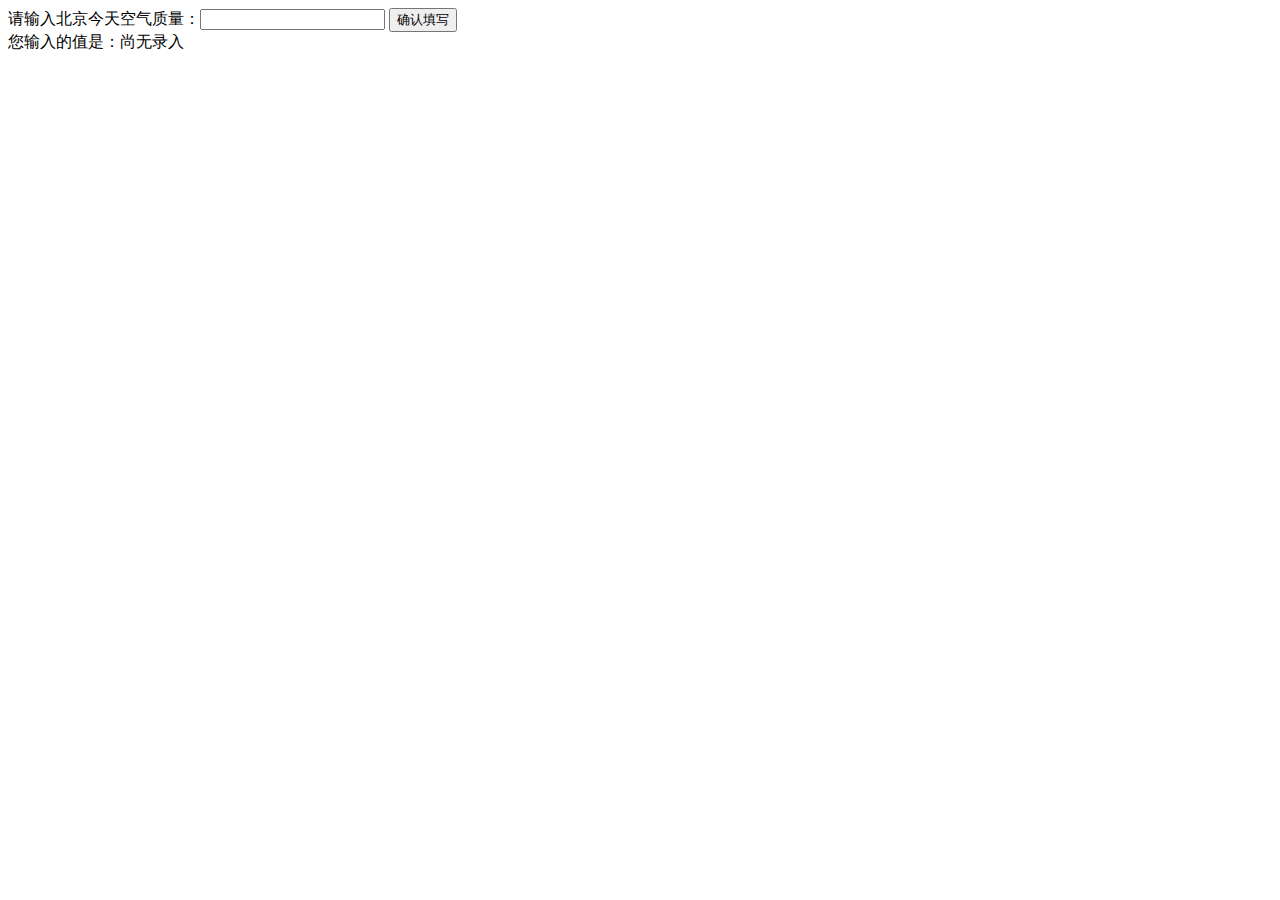
<file: task_2/bobo/demo_13/index.html>
<!DOCTYPE html>
<html>
  <head>
    <meta charset="utf-8">
    <title>IFE JavaScript Task 01</title>
  </head>
<body>

  <label>请输入北京今天空气质量：<input id="aqi-input" type="text"></label>
  <button id="button">确认填写</button>

  <div>您输入的值是：<span id="aqi-display">尚无录入</span></div>

<script type="text/javascript">

(function() {
  /*	
  在注释下方写下代码
  给按钮button绑定一个点击事件
  在事件处理函数中
  获取aqi-input输入的值，并显示在aqi-display中
  */
  document.getElementById('button').onclick = function(){
  	document.getElementById('aqi-display').innerHTML = document.getElementById('aqi-input').value;
  };

})();

</script>
</body>
</html>
</file>
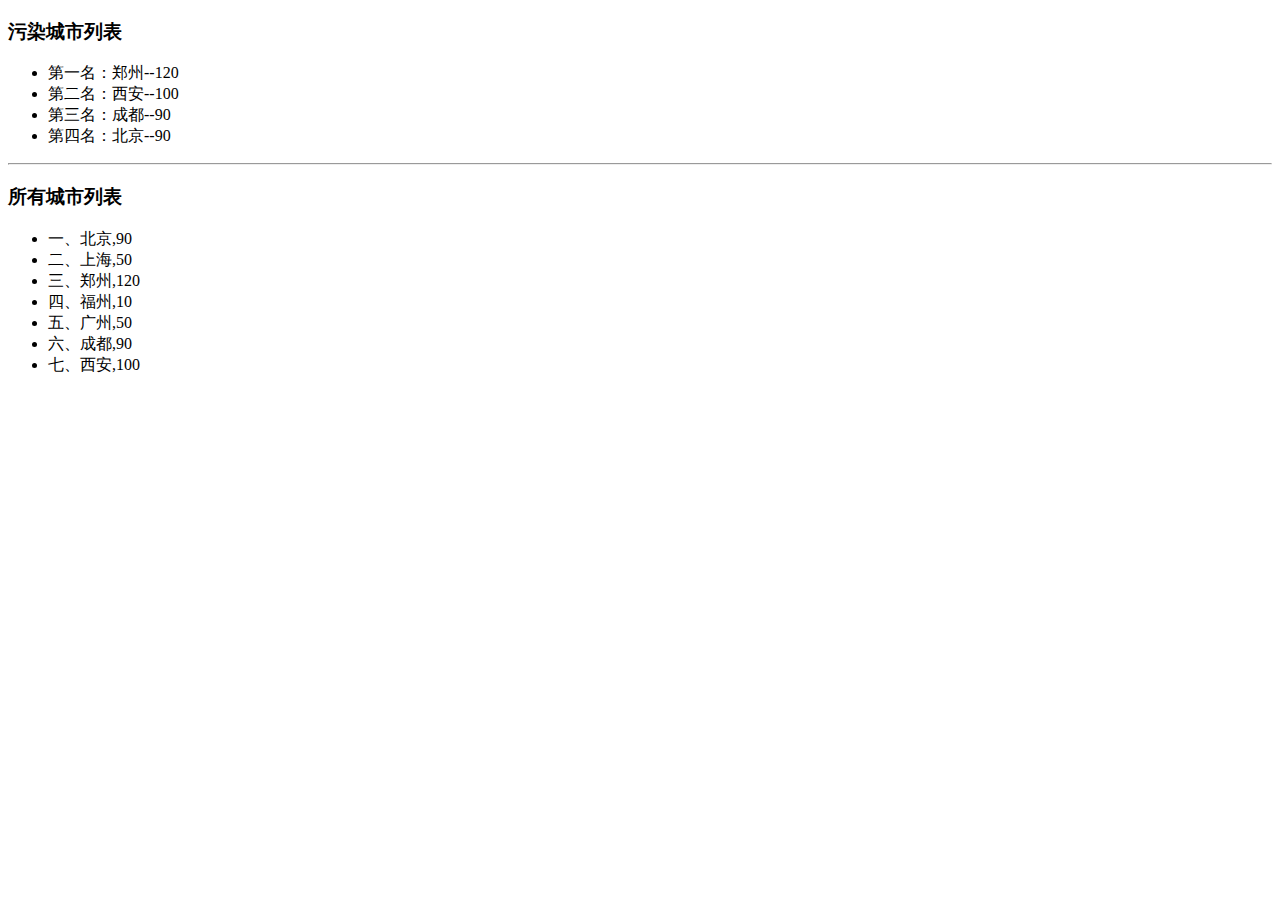
<file: task_2/bobo/demo_14/index.html>
<!DOCTYPE html>
<html>
  <head>
    <meta charset="utf-8">
    <title>IFE JavaScript Task 01</title>
  </head>
<body>

  <h3>污染城市列表</h3>
  <ul id="aqi-list">
<!--   
    <li>第一名：福州（样例），10</li>
  	<li>第二名：福州（样例），10</li> -->
  </ul>
  <hr>
  <h3>所有城市列表</h3>
  <ul id="aqi-all">
    
  </ul>

<script type="text/javascript">

var aqiData = [
  ["北京", 90],
  ["上海", 50],
  ["郑州", 120],
  ["福州", 10],
  ["广州", 50],
  ["成都", 90],
  ["西安", 100]
];

(function () {

  /*
  在注释下方编写代码
  遍历读取aqiData中各个城市的数据
  将空气质量指数大于60的城市显示到aqi-list的列表中
  */
  var res = '',
      allData = '',
  	  ranking = [];
      num = ['零', '一', '二', '三', '四', '五', '六', '七', '八', '九'];

  // 将超过60城市写入新数组
  for(var i = 0; i < aqiData.length; ++i) {
  	if (aqiData[i][1] > 60) {		
  			ranking.push(aqiData[i]);
  	}
  }

  // 对超过60城市从大到小排序
  for(var i = 0; i < ranking.length; ++i) {
  	for(var j = i + 1; j < ranking.length; ++j){
  		if (ranking[i][1] < ranking[j][1]) {
  			tmp = ranking[i];
  			ranking[i] = ranking[j];
  			ranking[j] = tmp;
  			console.log(tmp);
  		}
  	}
  }

  // 遍历超过60的城市
  for(var i = 0; i < ranking.length; ++i) {
  	res += '<li>第' + num[i + 1] + '名：' + ranking[i][0] + '--' + ranking[i][1] + '</li>';
  }

  // 遍历所有城市
  aqiData.forEach(function(value, index, array) {
    allData += '<li>' + num[index + 1] + '、' + value + '</li>';
  });

  // 写入DOM
  document.getElementById('aqi-list').innerHTML = res;
  document.getElementById('aqi-all').innerHTML = allData;


})();

</script>
</body>
</html>
</file>
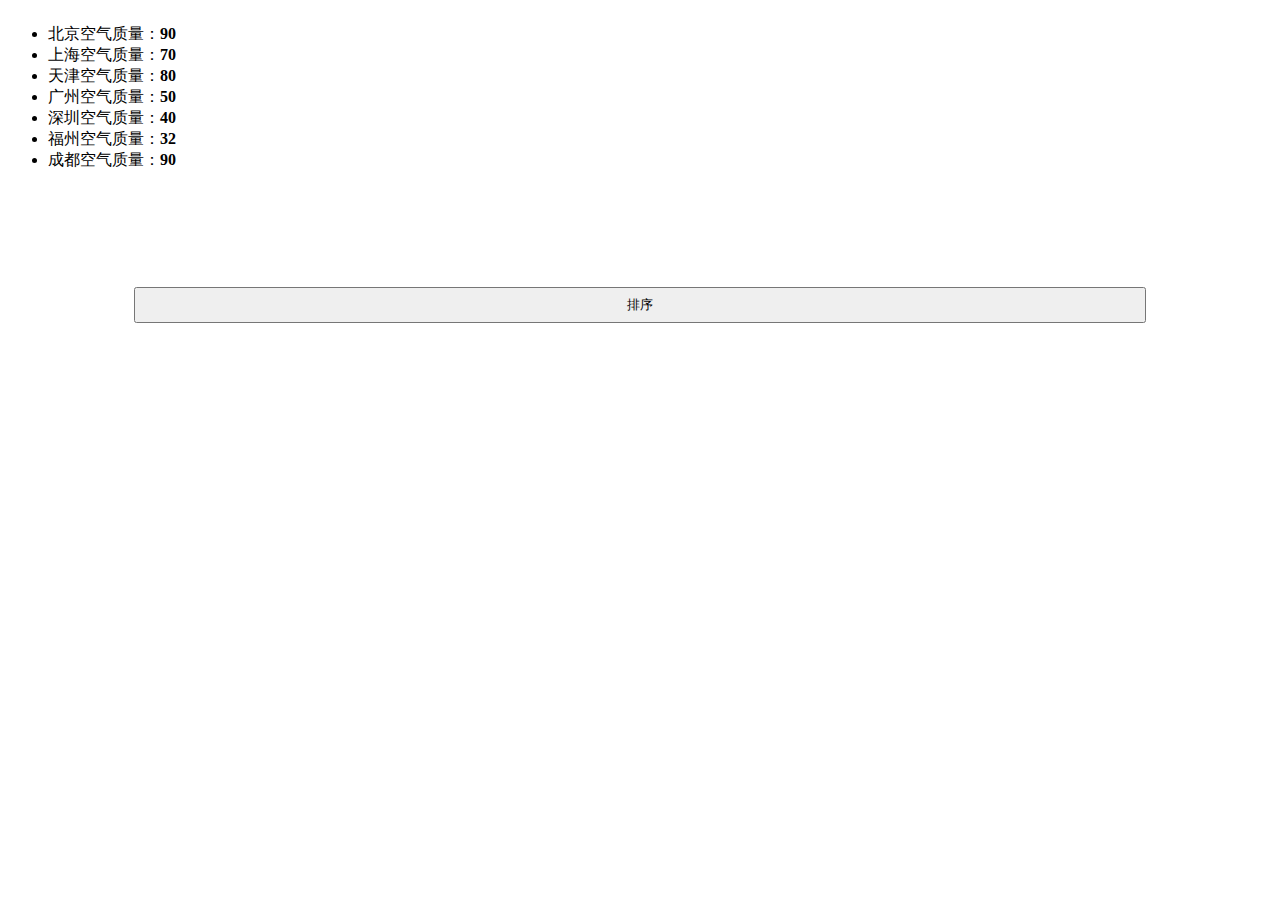
<file: task_2/bobo/demo_15/index.html>
<!DOCTYPE>
<html>
  <head>
    <meta charset="utf-8">
    <title>IFE JavaScript Task 01</title>
    <style>
		ul {
			float: left;
			margin-right: 100px;
		}

		div {
			overflow: hidden;
    	}

    	button {
    		margin-top: 100px;
    		margin-left: 10%;
    		width: 80%;
    		line-height: 30px;
    	}
    </style>
  </head>
<body>
<div>
  <ul id="source">
    <li>北京空气质量：<b>90</b></li>
    <li>上海空气质量：<b>70</b></li>
    <li>天津空气质量：<b>80</b></li>
    <li>广州空气质量：<b>50</b></li>
    <li>深圳空气质量：<b>40</b></li>
    <li>福州空气质量：<b>32</b></li>
    <li>成都空气质量：<b>90</b></li>
  </ul>

  <ul id="resort">
    <!-- 
    <li>第一名：北京空气质量：<b>90</b></li>
    <li>第二名：北京空气质量：<b>90</b></li>
    <li>第三名：北京空气质量：<b>90</b></li>
     -->

  </ul>
</div>
  <button id="sort-btn">排序</button>

<script type="text/javascript">

/**
 * getData方法
 * 读取id为source的列表，获取其中城市名字及城市对应的空气质量
 * 返回一个数组，格式见函数中示例
 */
function getData() {
   var content = document.getElementById('source'),
   	   items = content.getElementsByTagName('li'),
   	   data = [];

   for (var i = 0; i < items.length; ++i) {
   		var tmp = [];

   		tmp[0] = items[i].innerText.match(/.*(?=空气质量)/).toString().trim();
   		tmp[1] = items[i].getElementsByTagName('b')[0].innerText.toString().trim();
        data.push(tmp);
   }

   // console.log(data);

  return data;

}

/**
 * sortAqiData
 * 按空气质量对data进行从小到大的排序
 * 返回一个排序后的数组
 */
function sortAqiData(data) {
	function compare(a, b) {
		var a1 = parseInt(a[1]),
			b1 = parseInt(b[1]);

		if (a1 == b1){
			return 0;
		} else {
			return a1 < b1 ? -1 : 1;
		}
	}

	return data.sort(compare);
}

/**
 * render
 * 将排好序的城市及空气质量指数，输出显示到id位resort的列表中
 * 格式见ul中的注释的部分
 */
function render(data) {
	var res = '',
		num = ['零', '一', '二', '三', '四', '五', '六', '七', '八', '九'];

    data.forEach(function(value, index, array) {
    	res += '<li>第' + num[index + 1] + '名：' + value[0] + '空气质量：<b>' + value[1] + '</b></li>'
    })

    document.getElementById('resort').innerHTML = res;
}

function btnHandle() {
  var aqiData = getData();
  aqiData = sortAqiData(aqiData);
  render(aqiData);
}


function init() {

  // 在这下面给sort-btn绑定一个点击事件，点击时触发btnHandle函数
  document.getElementById('sort-btn').onclick = function(){
  	  btnHandle();
  }

}

init();

</script>
</body>
</html>
</file>
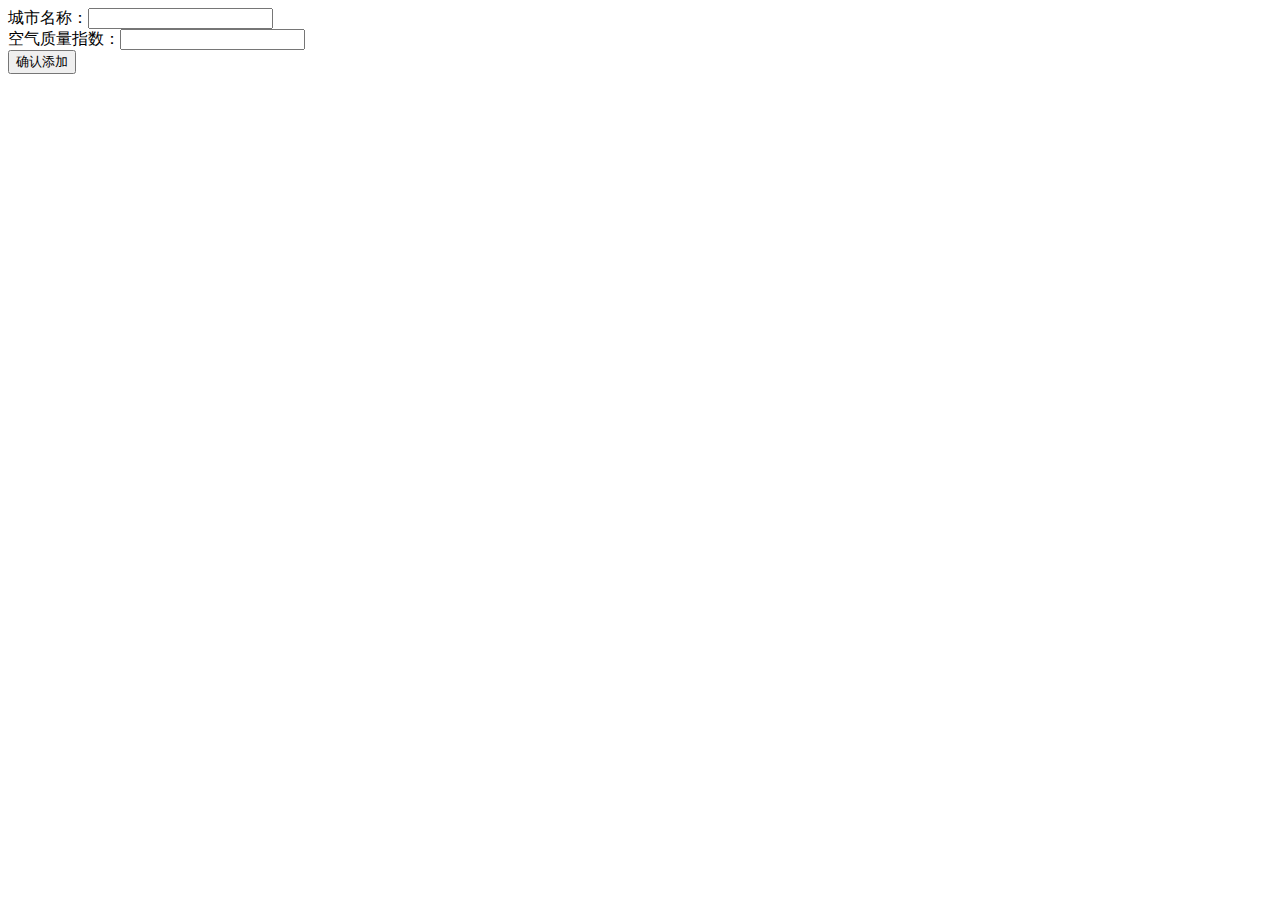
<file: task_2/bobo/demo_16/index.html>
<!DOCTYPE>
<html>
  <head>
    <meta charset="utf-8">
    <title>IFE JavaScript Task 01</title>
  </head>
<body>

  <div>
    <label>城市名称：<input id="aqi-city-input" type="text"></label><br>
    <label>空气质量指数：<input id="aqi-value-input" type="text"></label><br>
    <button id="add-btn">确认添加</button>
  </div>
  <table id="aqi-table">
  
  <!--   <tr>
      <td>城市</td><td>空气质量</td><td>操作</td>
    </tr>
    <tr>
      <td>北京</td><td>90</td><td><button>删除</button></td>
    </tr>
    <tr>
      <td>北京</td><td>90</td><td><button>删除</button></td>
    </tr> -->
  
  </table>

</body>
<script src="main.js"></script>
</html>
</file>
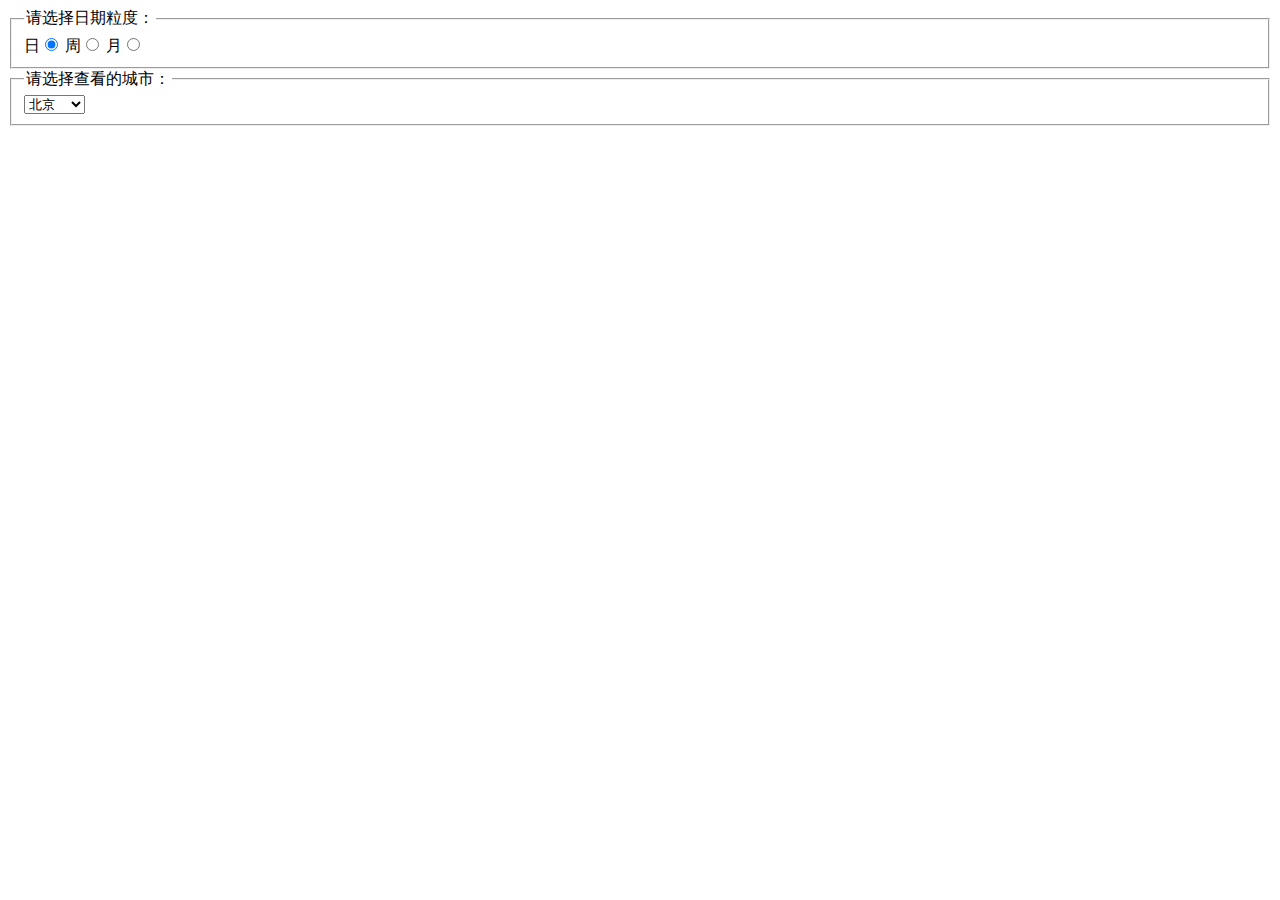
<file: task_2/bobo/demo_17/index.html>
<!DOCTYPE>
<html>
  <head>
    <meta charset="utf-8">
    <title>IFE JavaScript Task 01</title>
    <style>
		.aqi-chart-wrap {
			height: 500px;
			text-align: center;
		}
    </style>
  </head>
<body>
  <fieldset id="form-gra-time">
    <legend>请选择日期粒度：</legend>
    <label>日<input name="gra-time" value="day" type="radio" checked="checked"></label>
    <label>周<input name="gra-time" value="week" type="radio"></label>
    <label>月<input name="gra-time" value="month" type="radio"></label>
  </fieldset>

  <fieldset>
    <legend>请选择查看的城市：</legend>
    <select id="city-select">
	<option value="" disabled style="color:gray">请选择</option>
    </select>
  </fieldset>

  <div class="aqi-chart-wrap" id="aqiChart"></div>
</body>
<script src="main.js"></script>
</html>
</file>
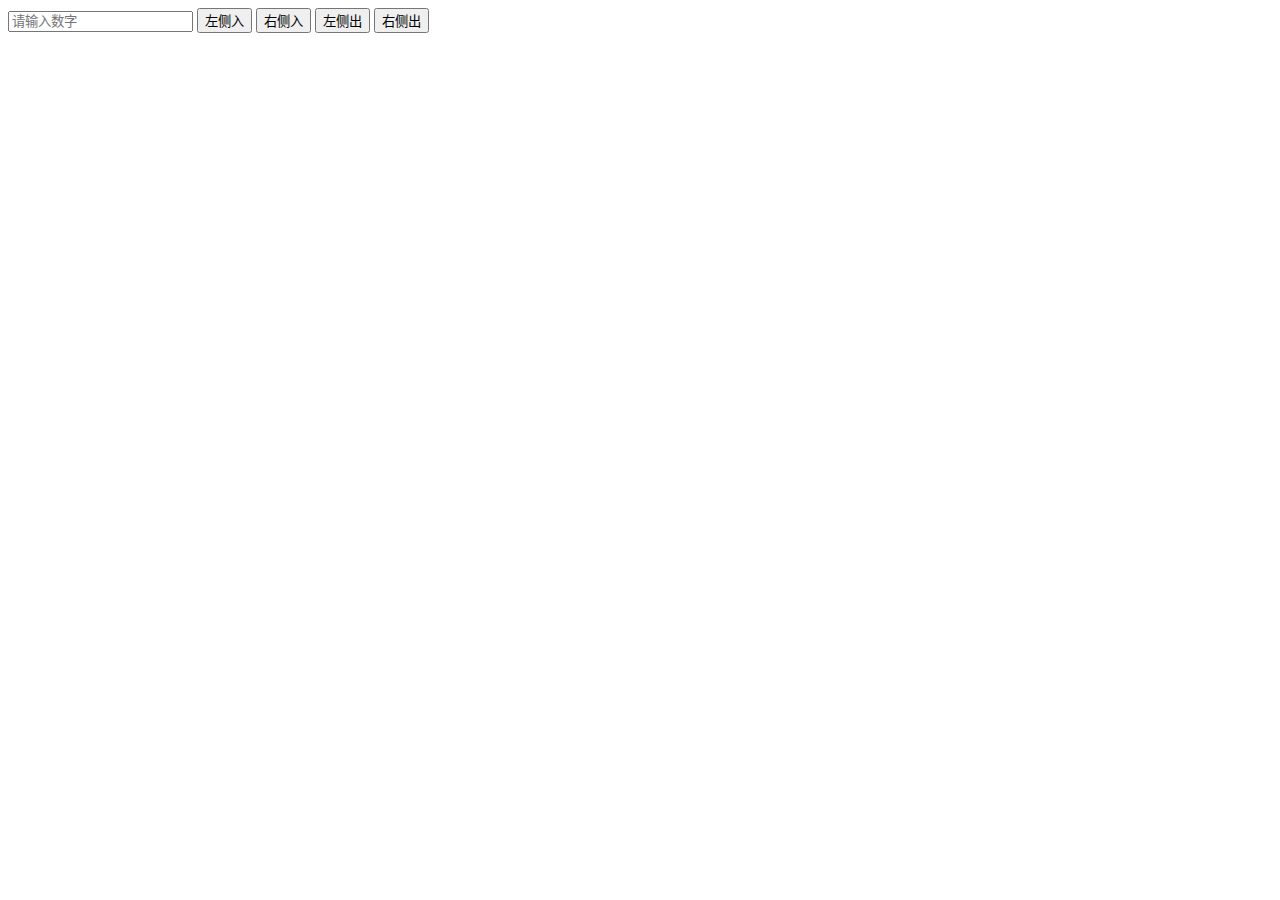
<file: task_2/bobo/demo_18/index.html>
<!DOCTYPE html>
<html lang="zh-CN">
<head>
	<meta charset="UTF-8">
	<meta http-equiv="X-UA-compatible" content="IE=Edge, Chrome=1">
	<title>任务十八：基础JavaScript练习（一）</title>
	<style>
		.queue-wrap span {
			display: inline-block;
			margin-right: 20px;
			padding: 10px;
			color: #fff;
			background-color: red;
		}
	</style>
</head>
<body>
	<input type="text" placeholder="请输入数字" id="num">
	<button id="left_in">左侧入</button>
	<button id="right_in">右侧入</button>
	<button id="left_out">左侧出</button>
	<button id="right_out">右侧出</button>

	<div class="queue-wrap"></div>
</body>
<script src="main.js"></script>
</html>
</file>
<file: task_1/demo_3/css/main.css>
body {
	padding: 20px;
}

div {
	background-color: #fff;
	border: 1px solid #000;
	padding: 20px;
}

h1 {
	font-size: 2em;
	margin: 0;
}

.wrapper {
	background-color: #eee;
	overflow: hidden;

	min-width: 700px;
}

.wrapper .logo {
	display: block;
	background-color: red;

	padding: 0;
	width: 80px;
	height: 80px;
}

.wrapper .main {
	margin-left: 220px;
	margin-right: 140px;
}

.wrapper .team-box {
	float: left;

	width: 160px;
}

.wrapper .team-box #team-logo {
	float: left;

	/*background-color: green;*/
	border: 2px ridge #fff;
	border-radius: 10px;
	background: url(../images/logo.png);
	background-size: cover;
}

.wrapper .team-box #team-name {
	float: right;
	
	padding: 0;
	height: 80px;
	width: 58px;
	border-width: 0;
	text-align: center;
}

.wrapper .member-box {
	float: right;

	width: 80px;
}

.wrapper .member-box #member-one {
	background: url(../images/iuril.png);
	background-size: cover;

	margin-bottom: 20px;

}

.wrapper .member-box #member-two {
	background: url(../images/xin.png);
	background-size: cover;

	margin-bottom: 20px;
}

.wrapper .member-box #member-three {
	background: url(../images/bobo.png);
	background-size: cover;
}
</file>
<file: task_1/demo_4/css/main.css>
html,
body {
	/*必须设置 heigh值，才能启用 top值*/
	height: 100%;
	margin: 0;
}

div {
	border-size: 0;
}

.box {
	position: relative;
	top: 50%;

	width: 400px;
	height: 200px;

	margin: -100px auto;

	background: #ccc;
}

.sector {
	position: absolute;

	width: 50px;
	height: 50px;

	background-color: #fc0;
}

.sector-one {
	top: 0;
	left: 0;

	border-bottom-right-radius: 50px;	
}

.sector-two {
	bottom: 0;
	right: 0;

	border-top-left-radius: 50px;
}

/*绝对定位写法*/

/*.box {
	position: absolute;
	top: 50%;
	left: 50%;

	width: 400px;
	height: 200px;

	margin-top: -100px;
	margin-left: -200px;

	background: #ccc;
}*/
</file>
<file: task_1/demo_6/css/main.css>
@charset "utf-8";

html {
	font-family: "Microsoft YaHei", "微软雅黑", "STXihei", "华文细黑";
	-ms-text-size-adjust: 100%;
	-webkit-text-size-adjust: 100%;
}

body {
	margin: 0;
	background-color: #5D5D5D;
}

article,
footer,
header,
time,
section,
div {
	display: block;
	border-width: 0;
}


h1 {
	position: absolute;
	display: block;
	bottom: 0;
	margin: 0 0 3px 5px;

	font-family: "SimHei", "黑体", "STHeiti", "华文黑体";
	font-size: 12px;
	color: #ffffff;
}

h2,
h3,
h4,
h5,
h6,
p {
	margin: 0;
	padding: 0;
	font-weight: normal;
}

.wrapper {
	position: relative;

	margin: 0 auto;
	padding: 0 44px 0 44px;
	width: 892px;
	height: 1386px;

	background-color: #fff;
}

.wrapper section {
	position: relative;
	margin-top: 30px;
}

.wrapper .page-header {
	position: relative;

	border-bottom: 2px solid #938e8c;
}

.wrapper .page-header .logo {
	width: 110px;
	height: 61px;

	background-color: #E05D5F;
}

.wrapper .page-header time {
	position: absolute;

	right: 0;
	bottom: 3px;

	font-family: "SimHei", "黑体", "STHeiti", "华文黑体";
	font-size: 12px;
	color: #d45d5c;
}

/*
 * section one
 */

/* 700 intro-box */
.main .intro {
	position: absolute;

	top: 0;
	right: 0;

	width: 203px;
	height: 100%;
	border-top: 2px solid #cc8091;
}

.main .intro h2 {
	margin-top: 16px;

	font-size: 24px;
	font-family: "Microsoft YaHei", "微软雅黑", "STHeiti", "华文黑体";
	font-variant: small-caps;
	text-transform: capitalize;
	text-decoration: underline;
	color: #000000;
}

.main .intro p {
	margin-top: 10px;
	margin-bottom: 10px;
	font-family: "KaiTi", "楷体", "STKaiti", "华文楷体";
	font-size: 12px;
	color: #676767;
}

#issue {
	margin-left: -15px;

	font-family: "Microsoft YaHei", "微软雅黑", "STHeiti", "华文黑体";
	font-size: 116px;
	font-style: oblique;
	line-height: 116px;

	color: #75b86b;
}

.main .intro time {
	display: inline-block;

	margin: 0;

	font-family: "Microsoft YaHei", "微软雅黑", "STHeiti", "华文黑体";
	font-size: 55px;
	color: #cc8091;
}

.main .intro span:nth-of-type(3) {
	position: relative;

	font-family: "KaiTi", "楷体", "STKaiti", "华文楷体";
	font-size: 12px;
	color: #ccc;
}

.main .intro span:nth-of-type(2) {
	position: absolute;

	bottom: 12px;
	font-size: 21px;

	color: #cc8091;
}

 /* poster image */
.main .poster {
	width: 641px;
	height: 301px;

	background: url(../images/pic_1.jpg);
	background-size: cover;
}

.mask {
	height: 100%;
	width: 191px;
}

.mask-one {
	float: left;
	background-color: rgba(66, 140, 89, 0.5);
}

.mask-two {
	float: right;
	background-color: rgba(204, 117, 128, 0.5);
}

/*
 * section-two
 */

.main .section-two {
	display: table;
	width: 640px;
}

.main .section-two .abstract {
	display: table-cell;

	margin: 0;
	padding-right: 24px;
}

.main .section-two .what {
	width: 40%;
}

.main .section-two .when {
	width: 36%;
}

.main .section-two .how {
	width: 24%;
}

.main .section-two .abstract h3 {
	margin-bottom: 12px;

	font-family: "Microsoft YaHei", "微软雅黑", "STHeiti", "华文黑体";
	font-size: 16px;
	font-weight: bold;

	text-decoration: underline;
}

.main .section-two .abstract p {
	font-family: "SimSun", "宋体", "STSong", "华文宋体";
	font-size: 12px;
	color: #767777;
	line-height: 16px;
}

.main .section-two .what h3 {
	color: #418c59;
}

.main .section-two .when h3 {
	color: #d2994f;
}

.main .section-two .how h3 {
	color: #cc7680;
}
.main .section-two .how .percent {
	position: absolute;
	display: block;

	bottom: 0;

	font-family: "Microsoft YaHei", "微软雅黑", "STHeiti", "华文黑体";
	font-size: 12px;
	color: #231815;
	line-height: 16px;
	opacity: 0.7;
}

.main .section-two .how .percent span {
	font-style: italic;
	color: #cd4a48;
}

/*
 * section-three
 */

.main .section-three {
	margin-top: 70px;
}

.main .section-three article {
	width: 415px;
}

.main .section-three article header {
	border-bottom: 2px solid #11456b;
}

.main .section-three article h2 {
	font-family: "SimHei", "黑体", "STHeiti", "华文黑体";
	font-size: 42px;
	line-height: 42px;
	color: #11456b;
}

.main .section-three article h2 span:nth-of-type(1) {
	font-size: 72px;
	font-weight: bold;
	font-style: italic;
	color: #f5e327;
}

.main .section-three article h2 span:nth-of-type(2) {
	display: inline-block;
	padding: 10px 0 16px 0;
	font-size: 33px;
	font-weight: bold;
	line-height: 33px;
}

/* article content */
.main .section-three article .content {
	position: relative;
	margin-top: 20px;

	font-family: "SimSun", "宋体", "STSong", "华文宋体";
	font-size: 12px;
	line-height: 16px;

	color: #767777;
}

.main .section-three article .content .para-cn {
	text-indent: 2em;
}

.main .section-three article .content span {
	float: left;
	margin: 0 9px 10px 0;

	font-family: "Microsoft YaHei", "微软雅黑", "STHeiti", "华文黑体";
	font-size: 70px;
	line-height: 70px;

	color: #f5e327;
}

.main .section-three article .content img {
	float: right;
	clear: left;
	padding: 15px 6px 15px 15px;
}

.main .section-three .image {
	position: absolute;

	top: 0;
	right: 0;
	width: 458px;
	height: 275px;

	background: url(../images/pic_2.jpg);
	background-size: cover;
}

.main .section-three .image .title-mask {
	position: absolute;

	bottom: 0;
	width: 100%;
	height: 61px;
	background-color: rgba(4, 0, 0, 0.4);
}

.main .section-three .image .title-mask .image-title {
	position: absolute;

	top: 50%;
	margin-top: -22px;

	margin-left: 40px;
	height: 44px;
	border-left: 3px solid #72b16a;

	line-height: 44px;
}

.main .section-three .image .title-mask .image-title h2 {
	display: inline;

	margin-left: 0.5em;
	font-family: "Microsoft YaHei", "微软雅黑", "STHeiti", "华文黑体";
	font-size: 26px;
	color: #fff;
}

.main .section-three .image .title-mask .image-title h3 {
	display: inline;

	margin-left: 0.5em;
	font-family: "Microsoft YaHei", "微软雅黑", "STHeiti", "华文黑体";
	font-size: 12px;
	font-style: italic;
	color: #72b16a;
}

.main .section-three .back-cover {
	position: absolute;

	bottom: 0;
	right: 0;

	width: 459px;
	height: 318px;

	background-color: #eeeed5;
}

.main .section-three .back-cover ul {
	margin-top: 35px;
}

.main .section-three .back-cover .angle {
	position: relative;

	top: -10px;
	margin-right: 0.5em;

	width: 0;
	height: 0;
	border-left: 5px solid transparent;
	border-right: 5px solid transparent;
	border-bottom: 10px solid #1a4569;
}

.main .section-three .back-cover ul li {
	margin-top: 20px;

	list-style: none;

	font-family: "SimSun", "宋体", "STSong", "华文宋体";
	font-size: 16px;
	color: #5a5b5b;

	overflow: hidden;
}

.main .section-three .back-cover ul li span:nth-of-type(2) {
	position: absolute;

	right: 2em;
	font-family: "SimSun", "宋体", "STSong", "华文宋体";
	font-size: 12px;
	font-style: italic;
	line-height: 18px;
	color: #5a5b5b;

	background-color:#eeeed5;
}

.main .section-three .container {
	position: absolute;

	bottom: 0;
	height: 160px;
	width: 100%;

	font-family: "SimHei", "黑体", "STHeiti", "华文黑体";
}

.main .section-three .container .back-box {
	position: relative;

	width: 260px;
	height: 160px;

	text-align: center;
	color: #fff;
	background-color: #d45e5c;
}

.main .section-three .container .back-box span {
	display: inline-block;

	font-family: "Microsoft YaHei", "微软雅黑", "STHeiti", "华文黑体";
	font-size: 110px;
	line-height: 160px;
}

.main .section-three .container .back-box div {
	position: relative;
	display: inline-block;

	margin-top: -26px;
	padding-left: 0.5em;
	height: 86px;
	border-left: 2px solid #ffffff;

	text-align: left;
}

.main .section-three .container .back-box p:nth-of-type(1) {
	font-size: 21px;
	font-style: italic;
	line-height: 24px;
}

.main .section-three .container .back-box p:nth-of-type(2) {
	margin-top: 6px;
	font-size: 12px;
	line-height: 18px;
}

.main .section-three .container blockquote {
	position: absolute;
	display: inline-block;

	top: 0;
	right: 10px;
	margin: 0;
	padding: 0;
	width: 170px;

	font-size: 14px;
	font-style: italic;
	color: #5a5b5b;

	line-height: 16px;
}

.main .section-three .container blockquote p {
	margin-top: 15px;
}

.main .section-three .container blockquote span {
	margin-left: -50px;
	margin-bottom: -50px;

	font-size: 72px;
	line-height: 72px;

		color: #d45d5c;
}

.main .section-three .container blockquote span:nth-of-type(1) {
	float: left;
	margin-right: 20px;
}

.main .section-three .container blockquote span:nth-of-type(2) {
	float: right;
	margin-top: -14px;
	margin-right: -17px;
}

.wrapper footer {
	margin-top: 38px;
	padding-top: 5px;
	border-top: 1px solid #938e8c;

	text-align: right;

	font-family: "SimHei", "黑体", "STHeiti", "华文黑体";
	font-size: 12px;
	color: #d45d5c;
}
</file>
<file: task_1/demo_7/css/main.css>
@charset "utf-8";

body {
	font-family: "Microsoft YaHei", "微软雅黑", "STXihei", "华文细黑";
}

body a {
	text-decoration: none;
}

body hr {
	margin: 0 auto;
	border-top: 1px solid #fff;
	width: 28px;
}

h1,
h2,
h3,
h4,
p {
	margin: 0;
	padding: 0;
	font-weight: normal;
}

body .wrapper {
	min-width: 1280px;
}

header {
	font-size: 14px;
	overflow: hidden;
}

header .logo {
	float:left;
	display: inline-block;

	margin-left: 60px;
	width: 134px;
	height: 60px;

	background: url(../images/logo_2.gif) center left;
	background-repeat: no-repeat;
}

header nav {
	float: right;
	display: inline-block;
	width:600px;
}

header nav ul {
	float: left;
	margin: 0;
	padding: 0;
	overflow: hidden;
}

header nav li {
	float: left;
	display: block;

	padding-left: 20px;
	padding-right: 20px;

	height: 56px;
	line-height: 56px;
	list-style: none;
}

header nav a {
	color: #83868d;
	text-decoration: none;
}

#home .home,
#activities .activities,
#project .project,
#community .community,
#about .about {
	border-bottom: 4px solid #f44e4d;
	color: #f44e4d;
}

header nav div {
	display: inline-block;
	padding-left: 20px;
	height: 60px;
	line-height: 60px;
	color: #f44e4d;
}

header nav div a {
	color: #f44e4d;
	text-decoration: none;
}

/* section-one cover */
.cover {
	position: relative;
	height: 685px;
	background: url(../images/cover.jpg);
	background-size: cover;
}

.cover-mask {
	height: 100%;
	background-color: rgba(0, 0, 0, 0.2);
}

.cover .cover-text {
	position: absolute;

	top: 50%;
	left: 50%;
	margin-top: -135px;
	margin-left: -520px;

	width: 1040px;
	height: 270px;
}

.cover .cover-text p {
	color: white;
}

.cover .cover-text p:nth-of-type(1) {
	font-size: 60px;
	margin-left: -8px;
	margin-bottom: 6px;
}

.cover .cover-text p:nth-of-type(2), p:nth-of-type(3) {
	font-size: 21px;
	color: #fffdfd;

	line-height: 1.7em;
}

.cover .cover-text a {
	position: absolute;
	display: block;

	bottom: 0;
	width: 333px;
	height: 65px;
	
	text-align: center;
	font-size: 30px;
	line-height: 65px;
	
	color: white;
	background-color: #f55054;
}

/* section-two characters */
.characters .characters-wrap {
	display:inline-block;

    /* Firefox */
    display:-moz-box;
    -moz-box-orient:horizontal;
    /* Safari, Opera, and Chrome */
    display:-webkit-box;
    -webkit-box-orient:horizontal;
    /* W3C */
    display:box;
    box-orient:horizontal;

/*设定是否宽展*/
/*    width: 1280px;
    margin: 0 auto;*/
}

.characters .characters-wrap .characters-box {
	
	-webkit-box-flex: 1.0;
    -moz-box-flex:1.0;
     box-flex:1.0;

     padding-top: 50px;
     padding-bottom: 100px;

     text-align: center;
}

.characters .characters-wrap .characters-box div {
	border-right: 2px solid #ccc;
	height: 50px;
}

/*.characters .characters-wrap .characters-box:last-child div {
	border-right: 0;
}*/

.characters .characters-wrap div:nth-of-type(4) div {
	border-right: 0;
}


.characters .characters-wrap .characters-box  p {
	width: 11em;
	margin: 0 auto;
	margin-top: 50px;

	font-family: "SimHei", "黑体", "STHeiti", "华文黑体";
	font-size: 14px;
	line-height: 1.4em;

	color: #767777;
}

/* section-three question */
.section-three {
	box-sizing: border-box;
	
	padding-top: 90px;
	height: 360px;

	text-align: center;
	background-color: #ededed;
}

.section-three p {
	margin-top: 40px;

	font-family: "SimHei", "黑体", "STHeiti", "华文黑体";
	font-size: 54px;
	color: #a1a1a1;
}

/* section-four serarch */
.search {
	height: 340px;

	background: url(../images/map.jpg);
	background-size: cover;
}

.search .search-mask {
	box-sizing: border-box;
	padding-top: 50px;
	height: 100%;
	width: 100%;

	background-color: rgba(170, 52, 51, 0.2);
}

.search .search-wrap {
	margin: 0 auto;
	
	width: 1080px;

	text-align: center;
}

.search h2 {
	font-size: 21px;

	color: #fff;
	margin: 0;
	margin-bottom: 9px;
}

.search p {
	margin-top: 20px;
	margin-bottom: 50px;
	font-size: 12px;

	color: #fff;
}

/*.search form select,button {
	appearance: none;
	-webkit-appearance: none;
	-moz-appearance: none;

	display: inline-block;
	box-sizing: border-box;

	x
	padding-left: 0.5em;
	border: 0;
	border-radius: 0;
	
	
	
	
}


.search form select i {
	position: absolute;
	right: 0;
	top: 0;
}

.search form button {
	margin-right: 0;
	color: #fff;
	background-color: #be4f48;
}

*/
.search .select {
	font-size: 12px;
}

.search .select div{
	float: left;

	margin-right: 26px;
	width: 237px;
	height: 34px;
	text-align: left;

	overflow: hidden;
}

.search .select div:hover {
	height: auto;
	overflow: visible;
}

.search .select div button {
	position: relative;
	padding-left: 0.7em;
	padding-right: 0.7em;

	width: 100%;
	height: 36px;
	border: 0;
	text-align: left;
	
	color: #a8aaaa;;
	background-color: #fff;
}

.search .select div button span {
	float: right;
	display: block;

	width: 18px;

	font-size: 16px;
	line-height: 16px;
	text-align: center;

	color: #fff;
	background-color: #c85151;
}

.search .select div ul {
	position: absolute;
	margin: 0;
	padding: 0;
	top: 34px;
	left: 0;
	width: 237px;

	background-color: #e3e3e5;
}

.search .select div li {
	list-style: none;
	line-height: 26px;
}

.search .select div li i {
	margin-left: 0.5em;
	margin-right: 0.5em;
	color: #e3e3e5;
}

.search .select div li:hover {
	color: #fff;
	background-color: #be4f48;
}

.search .select button[type="submit"] {
	float: left;
	box-sizing: border-box;
	margin: 0;
	padding: 0;
	width: 237px;
	height: 34px;
	border: 0;
	
	color: #fff;
	background-color: #be4f48;
}

.search .select button[type="submit"]:first-letter {
	letter-spacing: 30px;
}

/* section-five activity */
.activity {
	background-color: #f8f8f8;
}

.activity .activity-wrap {
	display: -webkit-box;
	-webkit-box-origent: hoizontal;

	display: -moz-box;
	-moz-box-origent: horizontal;

	display: box;
	origent: horizontal;
	
	padding-top: 66px;
	padding-bottom: 114px;
	width: 1016;
}

.activity .activity-wrap .activity-box {
	-webkit-box-flex: 1.0;
	-moz-box-flex: 1.0;
	box-flex: 1.0;

	text-align: center;
}

.activity .activity-wrap .activity-box img {
	width: 200px;
	border: 1px solid #ccc;
	padding: 8px;
}

.activity .activity-wrap .activity-box  h3 {
	font-size: 16px;
	font-weight: normal;
	margin: 0;
	margin-top: 5px;
	margin-bottom: 5px;
}

.activity .activity-wrap .activity-box p {
	color: #ccc;

	font-size: 12px;
}

.activity .activity-wrap .activity-box:nth-of-type(2) p {
	margin-bottom: 5px;
}

/* section-six poster */
.poster .poster-wrap {
	display: table;

	width: 100%;
	height: 567px;
	
	overflow: hidden;
}

.poster .poster-box {
	display: table-cell;
	width: 66%;
	/*width: 845;*/
	
	text-align: center;
	vertical-align: middle;
	color: #fff;
	background: url(../images/post.jpg);
	background-size: cover;
	background-repeat: no-repeat;
}

.poster .poster-box p:nth-of-type(1) {
	font-size: 50px;
}

.poster .poster-box p:nth-of-type(2) {
	font-size: 158px;
	margin: 0;
}

.poster .poster-box p:nth-of-type(3) {
	font-size: 22px;
}

.poster .poster-box  time {
	font-size: 22px;
}

.poster .poster-text {
	display: table-cell;
	position: relative;
	width: 34%;

	vertical-align: middle;
	text-align: center;
}

.poster .poster-text .text-box {
	position: absolute;

	top: 0;
	left: 50%;
	margin-left: -144px;
	padding-top: 164px;
	width: 288px;
	height: 100%;

	background-color: #fff;
}

.poster .poster-text .text-box h3 {
	font-size: 20px;
	margin-bottom: 23px;
}

.poster .poster-text .text-box h3 span {
	color: #f94e4e;
}

.poster .poster-text .text-box p {
	text-align: left;
	font-family: "SimHei", "黑体", "STHeiti", "华文黑体";
	font-size: 12px;
	line-height: 30px;
}

.poster .poster-text .text-box a {
	display: inline-block;
	box-sizing: border-box;

	margin-top: 40px;
	width: 104px;

	border: 1px solid #f94e4e;
	font-size: 12px;
	line-height: 30px;

	color: #f1747e;
}

.poster .poster-point {
	position: absolute;

	width: 100%;
	text-align: center;
	bottom: 115px;
}

.poster .poster-wrap ul {
	display: inline-block;
	
	padding: 0;
	margin: 0;
}

.poster .poster-wrap ul li {
	float: left;
	list-style: none;
}

.poster .poster-wrap ul li:nth-of-type(2) {
	margin-left: 15px;
	margin-right: 15px;
}

.poster .poster-wrap ul li  i {
	color: #929292;
	font-size: 13px;
}

/* section-seven */
.section-seven .seven-wrap {
	display: table;
	width: 100%;
}

.section-seven .seven-box {
	position: relative;
	display: table-cell;
	
	height: 517px;
	width:33.3%;

	text-align: center;
}

.section-seven .seven-mask {
	position: absolute;

	height: 100%;
	width: 100%;

	background-color: rgba(0, 0, 0, 0.4);
}

.section-seven .seven-box:nth-of-type(1) {
	background-color: #f44f52;
}

.section-seven .seven-box:nth-of-type(3) {
	background: url(../images/seven.jpg);
	background-size: cover;
}

.section-seven .seven-box .seven-text {
	position: absolute;

	top: 50%;
	margin-top: -75px;
	width: 100%;
	height: 150px;

	text-align: center;
}

.section-seven .seven-box:nth-of-type(1){
	color: #fff;
}

.section-seven .seven-text p {
	font-family: "SimHei", "黑体", "STHeiti", "华文黑体";
	font-size: 21px;
	line-height: 1.5em;
}

.section-seven .seven-text a {
	display: inline-block;
	
	width: 166px;

	line-height: 43px;
	font-size: 18px;
}

.section-seven .seven-box hr {
	margin-top: 1em;
	margin-bottom: 1em;
}

.section-seven .seven-box:nth-of-type(2) hr {
	border-color: #f44f52;
}

.section-seven .seven-box:nth-of-type(1) a{
	color: #fff;
	border: 1px solid #fff;
}

.section-seven .seven-box:nth-of-type(2) a {
	color: #f44f52;
	border: 1px solid #f44f52;
}

.section-seven .seven-box .triangle {
	position: absolute;

	top: 50%;
	margin-top: -15px;
	width: 0;
	height: 0;

	border-left: 22px solid #fff;
	border-top: 15px solid transparent;
	border-bottom: 15px solid transparent;

}

/* section-eight joinus*/
.joinus {
	position: relative;
	width: 100%;
}

.joinus header {
	display: table;
	box-sizing: border-box;

	height: 297px;
	width: 100%;

	table-layout: fixed;
	text-align: center;
}

.joinus header div {
	display: table-cell;
	
	max-width: 35em;
	vertical-align: middle;

}

.joinus header h2 {
	font-size: 21px;
}

.joinus header hr {
	border-color: #f55457;
	margin-top: 8px;
	margin-bottom: 15px;
}

.joinus header p {
	font-size: 12px;
	color: #aaa;
	line-height: 1.5em;
}

.joinus .joinus-wrap {
	margin: 0 auto;

	width: 1000px;
	overflow: hidden;
}

.joinus .joinus-wrap .joinus-box {
	float: left;

	width: 290px;
	font-family: "SimHei", "黑体", "STHeiti", "华文黑体";
}

.joinus .joinus-box article {
	width: 290px;

	color: #231815;
}

.joinus .joinus-box article:last-child {
	position: absolute;

	bottom: 0;
}

.joinus .joinus-box h3 {
	font-size: 14px;
	color: #231815
}

.joinus .joinus-box article:nth-of-type(2) h3{
	padding-top: 37px;
}

.joinus .joinus-box p {
	margin-top: 28px;

	font-size: 12px;
	color: #aaa;
}

.joinus .joinus-box a {
	display: block;
	font-size: 12px;
	text-align: right;

	color: #aaa;
}

.joinus .joinus-wrap form {
	float: right;
	width: 640px;
}

.joinus .joinus-wrap form input {
	box-sizing: border-box;

	margin-bottom: 16px;
	padding-left: 1em;
	padding-right: 1em;
	width: 307px;
	height: 38px;
	border: 0;

	font-size: 12px;
	line-height: 2em;

	background-color: #edecee;	
}

.joinus .joinus-wrap form input:nth-of-type(1),input:nth-of-type(3) {
	float: left;
}

.joinus .joinus-wrap form input:nth-of-type(2),input:nth-of-type(4) {
	float: right;
}

.joinus .joinus-wrap form textarea {
	margin-bottom: 16px;
	padding-left: 1em;
	width: 100%;
	height: 117px;

	box-sizing: border-box;
	border: 0;
	
	font-size: 12px;	
	line-height: 26px;

	background-color: #edecee;
}

.joinus .joinus-wrap form button {
	box-sizing: border-box;
	width: 100%;
	border: 0;

	font-family: "SimHei", "黑体", "STHeiti", "华文黑体";
	font-size: 14px;
	line-height: 36px;
	background-color: #edecee;
}

/* section-nine joinus*/
.contact {
	position: relative;
	margin-top: 167px;
	height: 360px;
	
	color: #fff;
	background-color: #32363f;
}

.contact .contact-wrap {
	position: absolute;
	top: 50%;
	left: 50%;
	margin-top: -100px;
	margin-left: -255px;

	width: 510px;
	height: 200px;

	text-align: center;
}

.contact .contact-wrap h2 {
	font-size: 21px;
}

.contact .contact-wrap p {
	display: inline-block;
	margin-top: 6px;
	width: 39em;

	font-family: "SimSun";
	font-size: 12px;
	line-height: 1.5em;
}

.contact .contact-wrap form {
	box-sizing: border-box;
	margin-top: 30px;
	margin-bottom: 30px;
	width: 510px;

	overflow: hidden;
}

.contact .contact-wrap form input {
	float: left;
	box-sizing: border-box;

	padding-left: 1em;
	padding-right: 1em;
	width: 430px;
	height: 42px;
	line-height: 42px;
}

.contact .contact-wrap form button {
	float: left;
	box-sizing: border-box;

	margin: 0;
	padding-top: 0;
	padding-bottom: 0;
	border: 0;
	width: 80px;

	line-height: 42px;
	color: #fff;
	background-color: #717179;
}

.contact .contact-wrap form button:first-letter {
	letter-spacing: 0.8em;
}

.contact .contact-wrap ul {
	padding: 0;
	marign: 0;
}

.contact .contact-wrap ul li {
	display: inline-block;
	margin-right: 23px;

	list-style: none;
	font-size: 24px;
}

.contact .contact-wrap ul li:last-child {
	margin-right: 0;
}

/* section-ten footer */
footer {
	line-height: 60px;
	background-color: #30303a;

	overflow: hidden;
}

footer span {
	font-family: "SimSun";
	font-size: 12px;
	color: #fff;
}

footer span:first-child {
	float: left;
	margin-left: 96px;
}

footer span:last-child {
	float: right;
	margin-right: 40px;
}
</file>
<file: task_1/demo_8/css/main.css>
@media (max-width: 768px) {
	.col-xs-1 {
		width: 8.33%;
	}
	.col-xs-2 {
		width: 16.66%;
	}
	.col-xs-3 {
		width: 25%;
	}
	.col-xs-4 {
		width: 33.33%;
	}
	.col-xs-5 {
		width: 41.66%;
	}
	.col-xs-6 {
		width: 50%;
	}
	.col-xs-7 {
		width: 58.33;
	}
	.col-xs-8 {
		width: 66.66%;
	}
	.col-xs-9 {
		width: 75%;
	}
	.col-xs-10 {
		width: 83.33%;
	}
	.col-xs-11 {
		width: 91.66%;
	}
	.col-xs-12 {
		width: 100%;
	}
}

@media (min-width: 769px) {
	.col-sm-1 {
		width: 8.33%;
	}
	.col-sm-2 {
		width: 16.66%;
	}
	.col-sm-3 {
		width: 25%;
	}
	.col-sm-4 {
		width: 33.33%;
	}
	.col-sm-5 {
		width: 41.66%;
	}
	.col-sm-6 {
		width: 50%;
	}
	.col-sm-7 {
		width: 58.33;
	}
	.col-sm-8 {
		width: 66.66%;
	}
	.col-sm-9 {
		width: 75%;
	}
	.col-sm-10 {
		width: 83.33%;
	}
	.col-sm-11 {
		width: 91.66%;
	}
	.col-sm-12 {
		width: 100%;
	}
}

/* main-begin */
body {
	margin: 0;
	padding: 0;
}

div {
	box-sizing: border-box;
}

div.row {
	position: relative;
	
	
	padding-left: 10px;
	padding-right: 10px;
	width: 100%;
	border: 0;

	overflow: hidden;
}

.row > div {
	float: left;
	display: block;

	margin-top: 20px;
	padding-left: 10px;
	padding-right: 10px;
	box-sizing: border-box;

	transition: all 0.5s;
}

.row:nth-of-type(3) > div:first-child {
	float: right;
}

.row div div {
	border: 1px solid #999;
	height: 50px;

	background-color: #eee;
}
</file>
<file: task_1/bobo/demo_7/css/main.css>
@charset "utf-8";

body {
	font-family: "Microsoft YaHei", "微软雅黑", "STXihei", "华文细黑";
}

body a {
	text-decoration: none;
}

body hr {
	margin: 0 auto;
	border-top: 1px solid #fff;
	width: 28px;
}

h1,
h2,
h3,
h4,
p {
	margin: 0;
	padding: 0;
	font-weight: normal;
}

body .wrapper {
	min-width: 1280px;
}

header {
	font-size: 14px;
	overflow: hidden;
}

header .logo {
	float:left;
	display: inline-block;

	margin-left: 60px;
	width: 134px;
	height: 60px;

	background: url(../images/logo_2.gif) center left;
	background-repeat: no-repeat;
}

header nav {
	float: right;
	display: inline-block;
	width:600px;
}

header nav ul {
	float: left;
	margin: 0;
	padding: 0;
	overflow: hidden;
}

header nav li {
	float: left;
	display: block;

	padding-left: 20px;
	padding-right: 20px;

	height: 56px;
	line-height: 56px;
	list-style: none;
}

header nav a {
	color: #83868d;
	text-decoration: none;
}

#home .home,
#activities .activities,
#project .project,
#community .community,
#about .about {
	border-bottom: 4px solid #f44e4d;
	color: #f44e4d;
}

header nav div {
	display: inline-block;
	padding-left: 20px;
	height: 60px;
	line-height: 60px;
	color: #f44e4d;
}

header nav div a {
	color: #f44e4d;
	text-decoration: none;
}

/* section-one cover */
.cover {
	position: relative;
	height: 685px;
	background: url(../images/cover.jpg);
	background-size: cover;
}

.cover-mask {
	height: 100%;
	background-color: rgba(0, 0, 0, 0.2);
}

.cover .cover-text {
	position: absolute;

	top: 50%;
	left: 50%;
	margin-top: -135px;
	margin-left: -520px;

	width: 1040px;
	height: 270px;
}

.cover .cover-text p {
	color: white;
}

.cover .cover-text p:nth-of-type(1) {
	font-size: 60px;
	margin-left: -8px;
	margin-bottom: 6px;
}

.cover .cover-text p:nth-of-type(2), p:nth-of-type(3) {
	font-size: 21px;
	color: #fffdfd;

	line-height: 1.7em;
}

.cover .cover-text a {
	position: absolute;
	display: block;

	bottom: 0;
	width: 333px;
	height: 65px;
	
	text-align: center;
	font-size: 30px;
	line-height: 65px;
	
	color: white;
	background-color: #f55054;
}

/* section-two characters */
.characters .characters-wrap {
	display:inline-block;

    /* Firefox */
    display:-moz-box;
    -moz-box-orient:horizontal;
    /* Safari, Opera, and Chrome */
    display:-webkit-box;
    -webkit-box-orient:horizontal;
    /* W3C */
    display:box;
    box-orient:horizontal;

/*设定是否宽展*/
/*    width: 1280px;
    margin: 0 auto;*/
}

.characters .characters-wrap .characters-box {
	
	-webkit-box-flex: 1.0;
    -moz-box-flex:1.0;
     box-flex:1.0;

     padding-top: 50px;
     padding-bottom: 100px;

     text-align: center;
}

.characters .characters-wrap .characters-box div {
	border-right: 2px solid #ccc;
	height: 50px;
}

/*.characters .characters-wrap .characters-box:last-child div {
	border-right: 0;
}*/

.characters .characters-wrap div:nth-of-type(4) div {
	border-right: 0;
}


.characters .characters-wrap .characters-box  p {
	width: 11em;
	margin: 0 auto;
	margin-top: 50px;

	font-family: "SimHei", "黑体", "STHeiti", "华文黑体";
	font-size: 14px;
	line-height: 1.4em;

	color: #767777;
}

/* section-three question */
.section-three {
	box-sizing: border-box;
	
	padding-top: 90px;
	height: 360px;

	text-align: center;
	background-color: #ededed;
}

.section-three p {
	margin-top: 40px;

	font-family: "SimHei", "黑体", "STHeiti", "华文黑体";
	font-size: 54px;
	color: #a1a1a1;
}

/* section-four serarch */
.search {
	height: 340px;

	background: url(../images/map.jpg);
	background-size: cover;
}

.search .search-mask {
	box-sizing: border-box;
	padding-top: 50px;
	height: 100%;
	width: 100%;

	background-color: rgba(170, 52, 51, 0.2);
}

.search .search-wrap {
	margin: 0 auto;
	
	width: 1080px;

	text-align: center;
}

.search h2 {
	font-size: 21px;

	color: #fff;
	margin: 0;
	margin-bottom: 9px;
}

.search p {
	margin-top: 20px;
	margin-bottom: 50px;
	font-size: 12px;

	color: #fff;
}

/*.search form select,button {
	appearance: none;
	-webkit-appearance: none;
	-moz-appearance: none;

	display: inline-block;
	box-sizing: border-box;

	x
	padding-left: 0.5em;
	border: 0;
	border-radius: 0;
	
	
	
	
}


.search form select i {
	position: absolute;
	right: 0;
	top: 0;
}

.search form button {
	margin-right: 0;
	color: #fff;
	background-color: #be4f48;
}

*/
.search .select {
	font-size: 12px;
}

.search .select div{
	float: left;

	margin-right: 26px;
	width: 237px;
	height: 34px;
	text-align: left;

	overflow: hidden;
}

.search .select div:hover {
	height: auto;
	overflow: visible;
}

.search .select div button {
	position: relative;
	padding-left: 0.7em;
	padding-right: 0.7em;

	width: 100%;
	height: 36px;
	border: 0;
	text-align: left;
	
	color: #a8aaaa;;
	background-color: #fff;
}

.search .select div button span {
	float: right;
	display: block;

	width: 18px;

	font-size: 16px;
	line-height: 16px;
	text-align: center;

	color: #fff;
	background-color: #c85151;
}

.search .select div ul {
	position: absolute;
	margin: 0;
	padding: 0;
	top: 34px;
	left: 0;
	width: 237px;

	background-color: #e3e3e5;
}

.search .select div li {
	list-style: none;
	line-height: 26px;
}

.search .select div li i {
	margin-left: 0.5em;
	margin-right: 0.5em;
	color: #e3e3e5;
}

.search .select div li:hover {
	color: #fff;
	background-color: #be4f48;
}

.search .select button[type="submit"] {
	float: left;
	box-sizing: border-box;
	margin: 0;
	padding: 0;
	width: 237px;
	height: 34px;
	border: 0;
	
	color: #fff;
	background-color: #be4f48;
}

.search .select button[type="submit"]:first-letter {
	letter-spacing: 30px;
}

/* section-five activity */
.activity {
	background-color: #f8f8f8;
}

.activity .activity-wrap {
	display: -webkit-box;
	-webkit-box-origent: hoizontal;

	display: -moz-box;
	-moz-box-origent: horizontal;

	display: box;
	origent: horizontal;
	
	padding-top: 66px;
	padding-bottom: 114px;
	width: 1016;
}

.activity .activity-wrap .activity-box {
	-webkit-box-flex: 1.0;
	-moz-box-flex: 1.0;
	box-flex: 1.0;

	text-align: center;
}

.activity .activity-wrap .activity-box img {
	width: 200px;
	border: 1px solid #ccc;
	padding: 8px;
}

.activity .activity-wrap .activity-box  h3 {
	font-size: 16px;
	font-weight: normal;
	margin: 0;
	margin-top: 5px;
	margin-bottom: 5px;
}

.activity .activity-wrap .activity-box p {
	color: #ccc;

	font-size: 12px;
}

.activity .activity-wrap .activity-box:nth-of-type(2) p {
	margin-bottom: 5px;
}

/* section-six poster */
.poster .poster-wrap {
	display: table;

	width: 100%;
	height: 567px;
	
	overflow: hidden;
}

.poster .poster-box {
	display: table-cell;
	width: 66%;
	/*width: 845;*/
	
	text-align: center;
	vertical-align: middle;
	color: #fff;
	background: url(../images/post.jpg);
	background-size: cover;
	background-repeat: no-repeat;
}

.poster .poster-box p:nth-of-type(1) {
	font-size: 50px;
}

.poster .poster-box p:nth-of-type(2) {
	font-size: 158px;
	margin: 0;
}

.poster .poster-box p:nth-of-type(3) {
	font-size: 22px;
}

.poster .poster-box  time {
	font-size: 22px;
}

.poster .poster-text {
	display: table-cell;
	position: relative;
	width: 34%;

	vertical-align: middle;
	text-align: center;
}

.poster .poster-text .text-box {
	position: absolute;

	top: 0;
	left: 50%;
	margin-left: -144px;
	padding-top: 164px;
	width: 288px;
	height: 100%;

	background-color: #fff;
}

.poster .poster-text .text-box h3 {
	font-size: 20px;
	margin-bottom: 23px;
}

.poster .poster-text .text-box h3 span {
	color: #f94e4e;
}

.poster .poster-text .text-box p {
	text-align: left;
	font-family: "SimHei", "黑体", "STHeiti", "华文黑体";
	font-size: 12px;
	line-height: 30px;
}

.poster .poster-text .text-box a {
	display: inline-block;
	box-sizing: border-box;

	margin-top: 40px;
	width: 104px;

	border: 1px solid #f94e4e;
	font-size: 12px;
	line-height: 30px;

	color: #f1747e;
}

.poster .poster-point {
	position: absolute;

	width: 100%;
	text-align: center;
	bottom: 115px;
}

.poster .poster-wrap ul {
	display: inline-block;
	
	padding: 0;
	margin: 0;
}

.poster .poster-wrap ul li {
	float: left;
	list-style: none;
}

.poster .poster-wrap ul li:nth-of-type(2) {
	margin-left: 15px;
	margin-right: 15px;
}

.poster .poster-wrap ul li  i {
	color: #929292;
	font-size: 13px;
}

/* section-seven */
.section-seven .seven-wrap {
	display: table;
	width: 100%;
}

.section-seven .seven-box {
	position: relative;
	display: table-cell;
	
	height: 517px;
	width:33.3%;

	text-align: center;
}

.section-seven .seven-mask {
	position: absolute;

	height: 100%;
	width: 100%;

	background-color: rgba(0, 0, 0, 0.4);
}

.section-seven .seven-box:nth-of-type(1) {
	background-color: #f44f52;
}

.section-seven .seven-box:nth-of-type(3) {
	background: url(../images/seven.jpg);
	background-size: cover;
}

.section-seven .seven-box .seven-text {
	position: absolute;

	top: 50%;
	margin-top: -75px;
	width: 100%;
	height: 150px;

	text-align: center;
}

.section-seven .seven-box:nth-of-type(1){
	color: #fff;
}

.section-seven .seven-text p {
	font-family: "SimHei", "黑体", "STHeiti", "华文黑体";
	font-size: 21px;
	line-height: 1.5em;
}

.section-seven .seven-text a {
	display: inline-block;
	
	width: 166px;

	line-height: 43px;
	font-size: 18px;
}

.section-seven .seven-box hr {
	margin-top: 1em;
	margin-bottom: 1em;
}

.section-seven .seven-box:nth-of-type(2) hr {
	border-color: #f44f52;
}

.section-seven .seven-box:nth-of-type(1) a{
	color: #fff;
	border: 1px solid #fff;
}

.section-seven .seven-box:nth-of-type(2) a {
	color: #f44f52;
	border: 1px solid #f44f52;
}

.section-seven .seven-box .triangle {
	position: absolute;

	top: 50%;
	margin-top: -15px;
	width: 0;
	height: 0;

	border-left: 22px solid #fff;
	border-top: 15px solid transparent;
	border-bottom: 15px solid transparent;

}

/* section-eight joinus*/
.joinus {
	position: relative;
	width: 100%;
}

.joinus header {
	display: table;
	box-sizing: border-box;

	height: 297px;
	width: 100%;

	table-layout: fixed;
	text-align: center;
}

.joinus header div {
	display: table-cell;
	
	max-width: 35em;
	vertical-align: middle;

}

.joinus header h2 {
	font-size: 21px;
}

.joinus header hr {
	border-color: #f55457;
	margin-top: 8px;
	margin-bottom: 15px;
}

.joinus header p {
	font-size: 12px;
	color: #aaa;
	line-height: 1.5em;
}

.joinus .joinus-wrap {
	margin: 0 auto;

	width: 1000px;
	overflow: hidden;
}

.joinus .joinus-wrap .joinus-box {
	float: left;

	width: 290px;
	font-family: "SimHei", "黑体", "STHeiti", "华文黑体";
}

.joinus .joinus-box article {
	width: 290px;

	color: #231815;
}

.joinus .joinus-box article:last-child {
	position: absolute;

	bottom: 0;
}

.joinus .joinus-box h3 {
	font-size: 14px;
	color: #231815
}

.joinus .joinus-box article:nth-of-type(2) h3{
	padding-top: 37px;
}

.joinus .joinus-box p {
	margin-top: 28px;

	font-size: 12px;
	color: #aaa;
}

.joinus .joinus-box a {
	display: block;
	font-size: 12px;
	text-align: right;

	color: #aaa;
}

.joinus .joinus-wrap form {
	float: right;
	width: 640px;
}

.joinus .joinus-wrap form input {
	box-sizing: border-box;

	margin-bottom: 16px;
	padding-left: 1em;
	padding-right: 1em;
	width: 307px;
	height: 38px;
	border: 0;

	font-size: 12px;
	line-height: 2em;

	background-color: #edecee;	
}

.joinus .joinus-wrap form input:nth-of-type(1),input:nth-of-type(3) {
	float: left;
}

.joinus .joinus-wrap form input:nth-of-type(2),input:nth-of-type(4) {
	float: right;
}

.joinus .joinus-wrap form textarea {
	margin-bottom: 16px;
	padding-left: 1em;
	width: 100%;
	height: 117px;

	box-sizing: border-box;
	border: 0;
	
	font-size: 12px;	
	line-height: 26px;

	background-color: #edecee;
}

.joinus .joinus-wrap form button {
	box-sizing: border-box;
	width: 100%;
	border: 0;

	font-family: "SimHei", "黑体", "STHeiti", "华文黑体";
	font-size: 14px;
	line-height: 36px;
	background-color: #edecee;
}

/* section-nine joinus*/
.contact {
	position: relative;
	margin-top: 167px;
	height: 360px;
	
	color: #fff;
	background-color: #32363f;
}

.contact .contact-wrap {
	position: absolute;
	top: 50%;
	left: 50%;
	margin-top: -100px;
	margin-left: -255px;

	width: 510px;
	height: 200px;

	text-align: center;
}

.contact .contact-wrap h2 {
	font-size: 21px;
}

.contact .contact-wrap p {
	display: inline-block;
	margin-top: 6px;
	width: 39em;

	font-family: "SimSun";
	font-size: 12px;
	line-height: 1.5em;
}

.contact .contact-wrap form {
	box-sizing: border-box;
	margin-top: 30px;
	margin-bottom: 30px;
	width: 510px;

	overflow: hidden;
}

.contact .contact-wrap form input {
	float: left;
	box-sizing: border-box;

	padding-left: 1em;
	padding-right: 1em;
	width: 430px;
	height: 42px;
	line-height: 42px;
}

.contact .contact-wrap form button {
	float: left;
	box-sizing: border-box;

	margin: 0;
	padding-top: 0;
	padding-bottom: 0;
	border: 0;
	width: 80px;

	line-height: 42px;
	color: #fff;
	background-color: #717179;
}

.contact .contact-wrap form button:first-letter {
	letter-spacing: 0.8em;
}

.contact .contact-wrap ul {
	padding: 0;
	marign: 0;
}

.contact .contact-wrap ul li {
	display: inline-block;
	margin-right: 23px;

	list-style: none;
	font-size: 24px;
}

.contact .contact-wrap ul li:last-child {
	margin-right: 0;
}

/* section-ten footer */
footer {
	line-height: 60px;
	background-color: #30303a;

	overflow: hidden;
}

footer span {
	font-family: "SimSun";
	font-size: 12px;
	color: #fff;
}

footer span:first-child {
	float: left;
	margin-left: 96px;
}

footer span:last-child {
	float: right;
	margin-right: 40px;
}
</file>
